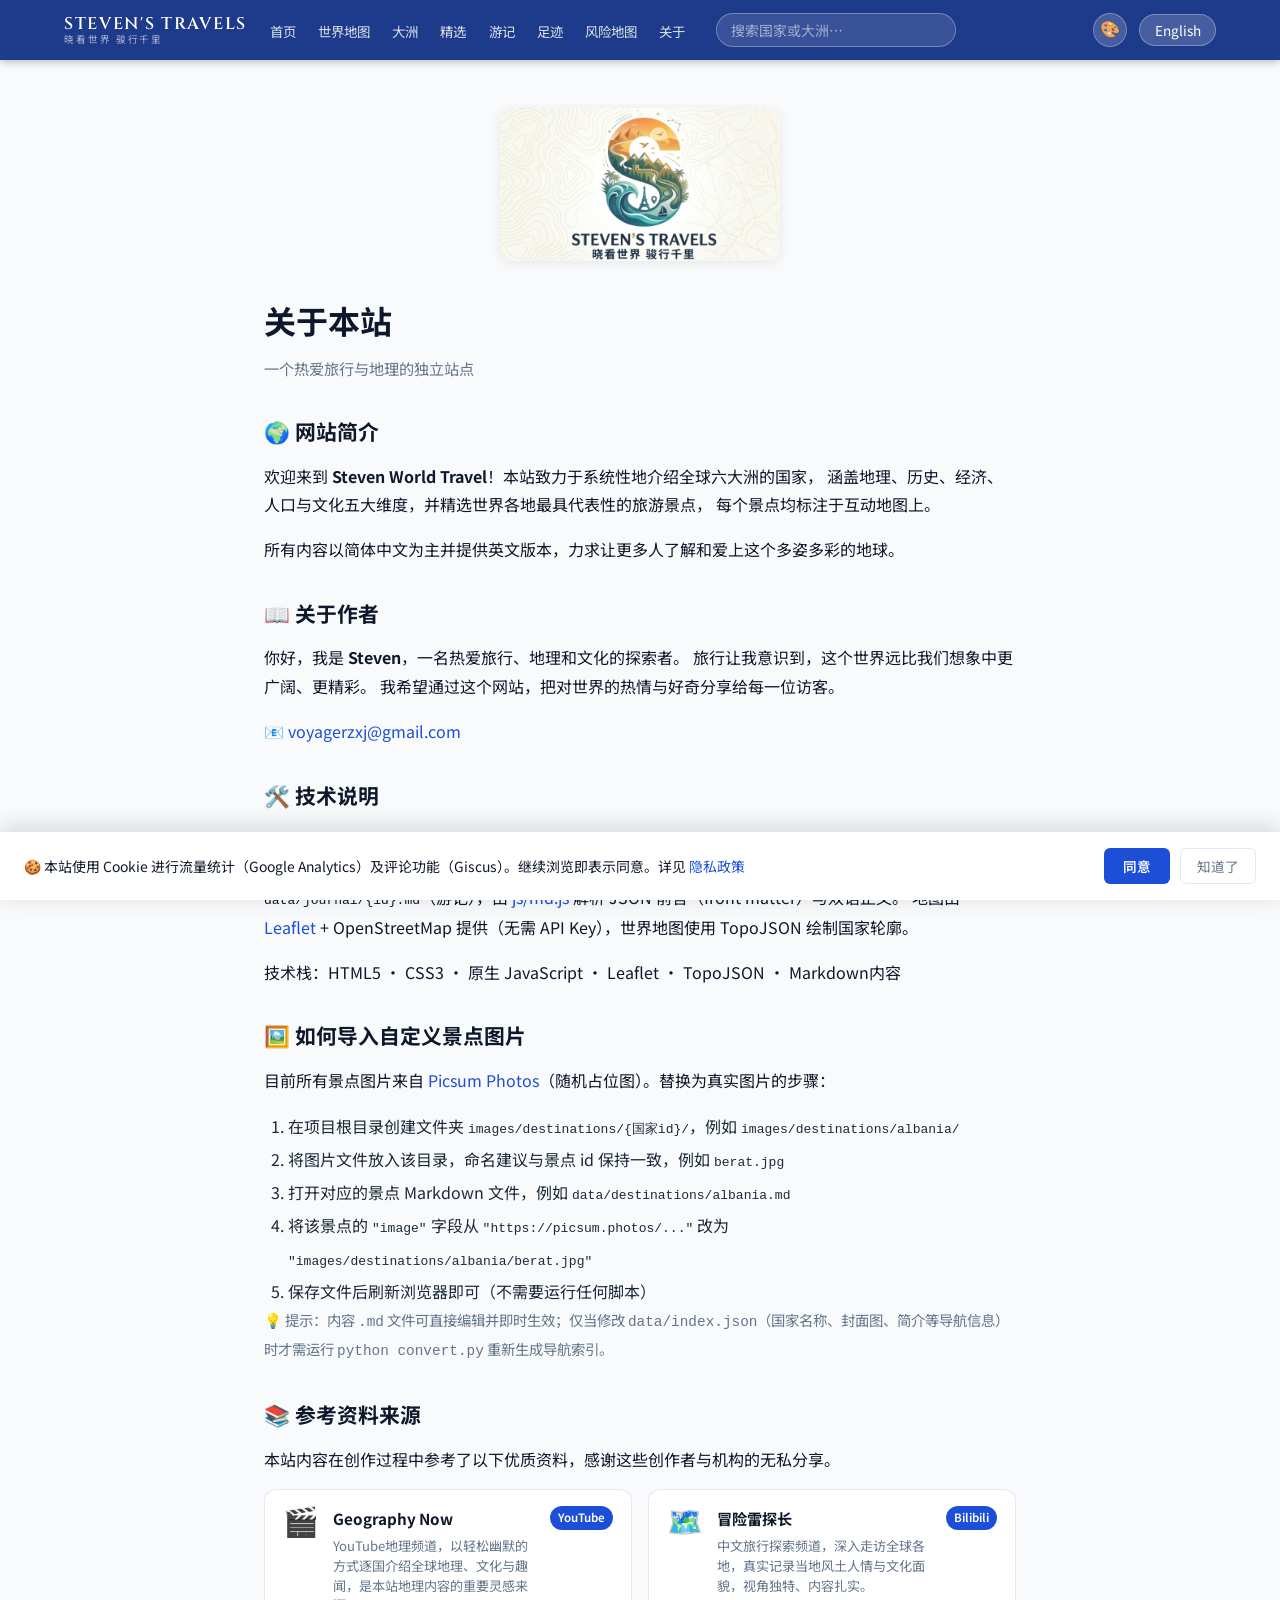
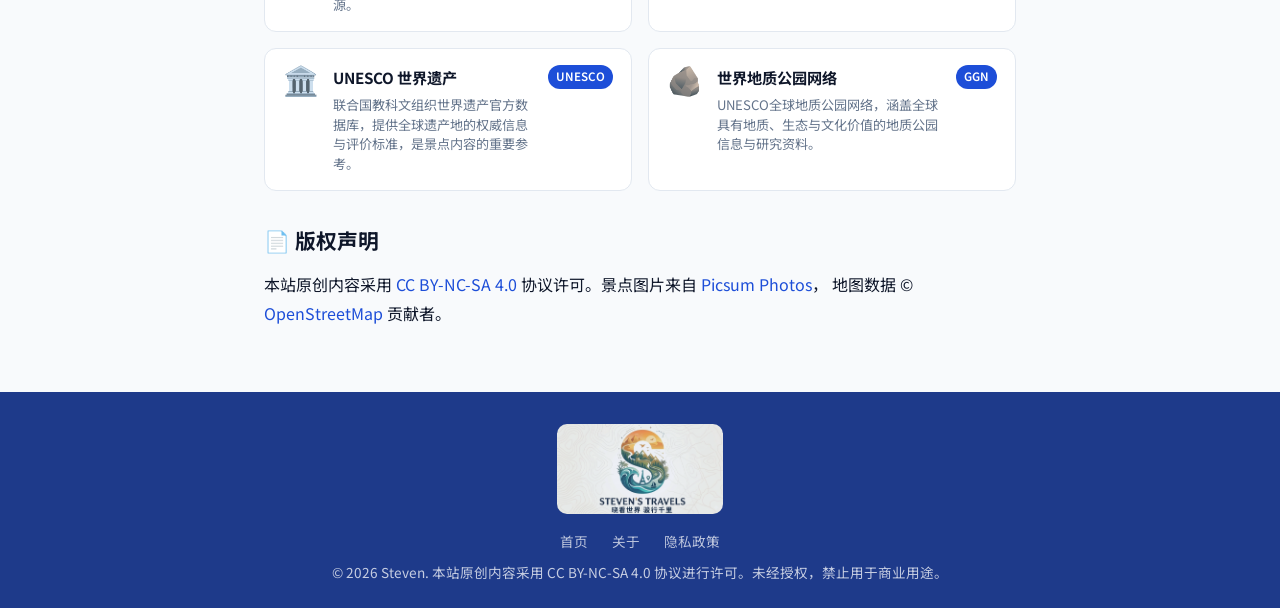
<file: about.html>
<!DOCTYPE html>
<html lang="zh-CN">
<head>
  <meta charset="UTF-8">
  <meta name="viewport" content="width=device-width, initial-scale=1.0">
  <title>关于 | Steven环球旅行</title>
  <link rel="icon" href="images/logo-icon.png">
  <link rel="apple-touch-icon" href="images/logo-icon.png">
  <!-- Google tag (gtag.js) -->
  <script async src="https://www.googletagmanager.com/gtag/js?id=G-HJWRL0D0HH"></script>
  <script>
    window.dataLayer = window.dataLayer || [];
    function gtag(){dataLayer.push(arguments);}
    gtag('js', new Date());
    gtag('config', 'G-HJWRL0D0HH');
  </script>
  <link rel="preconnect" href="https://fonts.googleapis.com">
  <link rel="preconnect" href="https://fonts.gstatic.com" crossorigin>
  <link href="https://fonts.googleapis.com/css2?family=Noto+Sans+SC:wght@400;600;700;800&display=swap" rel="stylesheet">
  <link rel="stylesheet" href="css/style.css">
  <script>!function(){var t=localStorage.getItem('sv-theme'),p=localStorage.getItem('sv-palette');document.documentElement.setAttribute('data-theme',t==='dark'?'dark':t==='light'?'light':window.matchMedia('(prefers-color-scheme:dark)').matches?'dark':'light');if(p&&p!=='blue')document.documentElement.setAttribute('data-palette',p)}();</script>
</head>
<body data-page="about">

  <div id="site-header"></div>

  <main>
    <div id="about-content"></div>
  </main>

  <div id="site-footer"></div>

  <script src="data/index.js"></script>
  <script src="data/coords.js"></script>
  <script src="js/md.js"></script>
  <script src="js/app.js"></script>
  <script>
  document.addEventListener('DOMContentLoaded', () => {
    const zh = localStorage.getItem('sv-lang') !== 'en';
    document.getElementById('about-content').innerHTML = zh ? `
      <div class="about-section">
        <img class="about-brand-logo" src="images/logo-vertical.png" alt="STEVEN'S TRAVELS">
        <h1>关于本站</h1>
        <p style="color:#64748b;font-size:.95rem">一个热爱旅行与地理的独立站点</p>

        <h2>🌍 网站简介</h2>
        <p>欢迎来到 <strong>Steven World Travel</strong>！本站致力于系统性地介绍全球六大洲的国家，
        涵盖地理、历史、经济、人口与文化五大维度，并精选世界各地最具代表性的旅游景点，
        每个景点均标注于互动地图上。</p>
        <p>所有内容以简体中文为主并提供英文版本，力求让更多人了解和爱上这个多姿多彩的地球。</p>

        <h2>📖 关于作者</h2>
        <p>你好，我是 <strong>Steven</strong>，一名热爱旅行、地理和文化的探索者。
        旅行让我意识到，这个世界远比我们想象中更广阔、更精彩。
        我希望通过这个网站，把对世界的热情与好奇分享给每一位访客。</p>
        <p>📧 <a href="mailto:voyagerzxj@gmail.com" style="color:#1d4ed8">voyagerzxj@gmail.com</a></p>

        <h2>🛠️ 技术说明</h2>
        <p>本站为纯静态网站，托管于 GitHub Pages，无需后端服务器。
        所有内容以 <strong>Markdown（.md）文件</strong>存储，浏览器实时渲染：
        <code>data/countries/{id}.md</code>（国家详情）、
        <code>data/destinations/{id}.md</code>（景点列表）、
        <code>data/journal/{id}.md</code>（游记），由
        <a href="https://github.com" target="_blank" style="color:#1d4ed8">js/md.js</a>
        解析 JSON 前言（front matter）与双语正文。
        地图由 <a href="https://leafletjs.com" target="_blank" style="color:#1d4ed8">Leaflet</a>
        + OpenStreetMap 提供（无需 API Key），世界地图使用 TopoJSON 绘制国家轮廓。</p>
        <p>技术栈：HTML5 · CSS3 · 原生 JavaScript · Leaflet · TopoJSON · Markdown内容</p>

        <h2>🖼️ 如何导入自定义景点图片</h2>
        <p>目前所有景点图片来自 <a href="https://picsum.photos" target="_blank" style="color:#1d4ed8">Picsum Photos</a>（随机占位图）。替换为真实图片的步骤：</p>
        <ol style="padding-left:1.5rem;color:#1e293b;line-height:2">
          <li>在项目根目录创建文件夹 <code>images/destinations/{国家id}/</code>，例如 <code>images/destinations/albania/</code></li>
          <li>将图片文件放入该目录，命名建议与景点 id 保持一致，例如 <code>berat.jpg</code></li>
          <li>打开对应的景点 Markdown 文件，例如 <code>data/destinations/albania.md</code></li>
          <li>将该景点的 <code>"image"</code> 字段从 <code>"https://picsum.photos/..."</code> 改为 <code>"images/destinations/albania/berat.jpg"</code></li>
          <li>保存文件后刷新浏览器即可（不需要运行任何脚本）</li>
        </ol>
        <p style="color:#64748b;font-size:.9rem">💡 提示：内容 <code>.md</code> 文件可直接编辑并即时生效；仅当修改 <code>data/index.json</code>（国家名称、封面图、简介等导航信息）时才需运行 <code>python convert.py</code> 重新生成导航索引。</p>

        <h2>📚 参考资料来源</h2>
        <p>本站内容在创作过程中参考了以下优质资料，感谢这些创作者与机构的无私分享。</p>
        <div class="ref-grid">
          <a class="ref-card" href="https://www.youtube.com/@GeographyNow" target="_blank" rel="noopener">
            <div class="ref-card-icon">🎬</div>
            <div class="ref-card-body">
              <div class="ref-card-name">Geography Now</div>
              <div class="ref-card-desc">YouTube地理频道，以轻松幽默的方式逐国介绍全球地理、文化与趣闻，是本站地理内容的重要灵感来源。</div>
            </div>
            <span class="ref-card-tag">YouTube</span>
          </a>
          <a class="ref-card" href="https://space.bilibili.com/37974444" target="_blank" rel="noopener">
            <div class="ref-card-icon">🗺️</div>
            <div class="ref-card-body">
              <div class="ref-card-name">冒险雷探长</div>
              <div class="ref-card-desc">中文旅行探索频道，深入走访全球各地，真实记录当地风土人情与文化面貌，视角独特、内容扎实。</div>
            </div>
            <span class="ref-card-tag">Bilibili</span>
          </a>
          <a class="ref-card" href="https://whc.unesco.org" target="_blank" rel="noopener">
            <div class="ref-card-icon">🏛️</div>
            <div class="ref-card-body">
              <div class="ref-card-name">UNESCO 世界遗产</div>
              <div class="ref-card-desc">联合国教科文组织世界遗产官方数据库，提供全球遗产地的权威信息与评价标准，是景点内容的重要参考。</div>
            </div>
            <span class="ref-card-tag">UNESCO</span>
          </a>
          <a class="ref-card" href="https://www.globalgeoparksnetwork.org" target="_blank" rel="noopener">
            <div class="ref-card-icon">🪨</div>
            <div class="ref-card-body">
              <div class="ref-card-name">世界地质公园网络</div>
              <div class="ref-card-desc">UNESCO全球地质公园网络，涵盖全球具有地质、生态与文化价值的地质公园信息与研究资料。</div>
            </div>
            <span class="ref-card-tag">GGN</span>
          </a>
        </div>

        <h2>📄 版权声明</h2>
        <p>本站原创内容采用
        <a href="https://creativecommons.org/licenses/by-nc-sa/4.0/deed.zh" target="_blank" style="color:#1d4ed8">CC BY-NC-SA 4.0</a>
        协议许可。景点图片来自
        <a href="https://picsum.photos" target="_blank" style="color:#1d4ed8">Picsum Photos</a>，
        地图数据 © <a href="https://www.openstreetmap.org/copyright" target="_blank" style="color:#1d4ed8">OpenStreetMap</a> 贡献者。</p>
      </div>` : `
      <div class="about-section">
        <img class="about-brand-logo" src="images/logo-vertical.png" alt="STEVEN'S TRAVELS">
        <h1>About This Site</h1>
        <p style="color:#64748b;font-size:.95rem">An independent site for travel and geography enthusiasts</p>

        <h2>🌍 About the Site</h2>
        <p>Welcome to <strong>Steven World Travel</strong>! This site covers countries across all six continents,
        exploring geography, history, economy, demographics and culture, and curating iconic tourist destinations
        — each pinned on an interactive map.</p>
        <p>All content is in Simplified Chinese (default) with an English toggle.</p>

        <h2>📖 About the Author</h2>
        <p>Hi, I'm <strong>Steven</strong>, passionate about travel, geography and world cultures.
        Through this site I hope to share my curiosity about the world with every visitor.</p>
        <p>📧 <a href="mailto:voyagerzxj@gmail.com" style="color:#1d4ed8">voyagerzxj@gmail.com</a></p>

        <h2>🛠️ Technical Notes</h2>
        <p>A fully static website on GitHub Pages. All content is stored as
        <strong>Markdown (.md) files</strong> rendered live in the browser:
        <code>data/countries/{id}.md</code> (country detail),
        <code>data/destinations/{id}.md</code> (destination lists) and
        <code>data/journal/{id}.md</code> (travel journal) — parsed by
        <code>js/md.js</code> (JSON front matter + bilingual Markdown body).
        Maps powered by <a href="https://leafletjs.com" target="_blank" style="color:#1d4ed8">Leaflet</a>
        + OpenStreetMap (no API key required). World map uses TopoJSON country polygons.</p>
        <p>Stack: HTML5 · CSS3 · Vanilla JS · Leaflet · TopoJSON · Markdown content</p>

        <h2>🖼️ How to Add Custom Destination Images</h2>
        <p>Currently all images use <a href="https://picsum.photos" target="_blank" style="color:#1d4ed8">Picsum Photos</a> placeholders. To replace them:</p>
        <ol style="padding-left:1.5rem;color:#1e293b;line-height:2">
          <li>Create <code>images/destinations/{country-id}/</code>, e.g. <code>images/destinations/albania/</code></li>
          <li>Place image files there, named after the destination id, e.g. <code>berat.jpg</code></li>
          <li>Open the destination Markdown file, e.g. <code>data/destinations/albania.md</code></li>
          <li>Change the <code>"image"</code> field from <code>"https://picsum.photos/..."</code> to <code>"images/destinations/albania/berat.jpg"</code></li>
          <li>Save and refresh — no script needed</li>
        </ol>
        <p style="color:#64748b;font-size:.9rem">💡 Tip: content <code>.md</code> files can be edited directly and take effect instantly. Only <code>data/index.json</code> changes (country names, cover images, briefs) require re-running <code>python convert.py</code>.</p>

        <h2>📚 References & Sources</h2>
        <p>The following resources informed the content on this site. Thanks to all creators and institutions for sharing their knowledge.</p>
        <div class="ref-grid">
          <a class="ref-card" href="https://www.youtube.com/@GeographyNow" target="_blank" rel="noopener">
            <div class="ref-card-icon">🎬</div>
            <div class="ref-card-body">
              <div class="ref-card-name">Geography Now</div>
              <div class="ref-card-desc">A YouTube channel covering every country on Earth with engaging geography, culture and trivia — a key inspiration for this site.</div>
            </div>
            <span class="ref-card-tag">YouTube</span>
          </a>
          <a class="ref-card" href="https://space.bilibili.com/37974444" target="_blank" rel="noopener">
            <div class="ref-card-icon">🗺️</div>
            <div class="ref-card-body">
              <div class="ref-card-name">冒险雷探长</div>
              <div class="ref-card-desc">A Chinese travel documentary channel exploring countries worldwide, offering authentic ground-level perspectives on local life and culture.</div>
            </div>
            <span class="ref-card-tag">Bilibili</span>
          </a>
          <a class="ref-card" href="https://whc.unesco.org" target="_blank" rel="noopener">
            <div class="ref-card-icon">🏛️</div>
            <div class="ref-card-body">
              <div class="ref-card-name">UNESCO World Heritage</div>
              <div class="ref-card-desc">The official UNESCO World Heritage database — authoritative information on heritage sites, criteria and conservation status worldwide.</div>
            </div>
            <span class="ref-card-tag">UNESCO</span>
          </a>
          <a class="ref-card" href="https://www.globalgeoparksnetwork.org" target="_blank" rel="noopener">
            <div class="ref-card-icon">🪨</div>
            <div class="ref-card-body">
              <div class="ref-card-name">Global Geoparks Network</div>
              <div class="ref-card-desc">The UNESCO Global Geoparks Network, covering geoparks of outstanding geological, ecological and cultural significance worldwide.</div>
            </div>
            <span class="ref-card-tag">GGN</span>
          </a>
        </div>

        <h2>📄 License</h2>
        <p>Original content licensed under
        <a href="https://creativecommons.org/licenses/by-nc-sa/4.0/" target="_blank" style="color:#1d4ed8">CC BY-NC-SA 4.0</a>.
        Images from <a href="https://picsum.photos" target="_blank" style="color:#1d4ed8">Picsum Photos</a>.
        Map data © <a href="https://www.openstreetmap.org/copyright" target="_blank" style="color:#1d4ed8">OpenStreetMap</a> contributors.</p>
      </div>`;
  });
  </script>
</body>
</html>
</file>
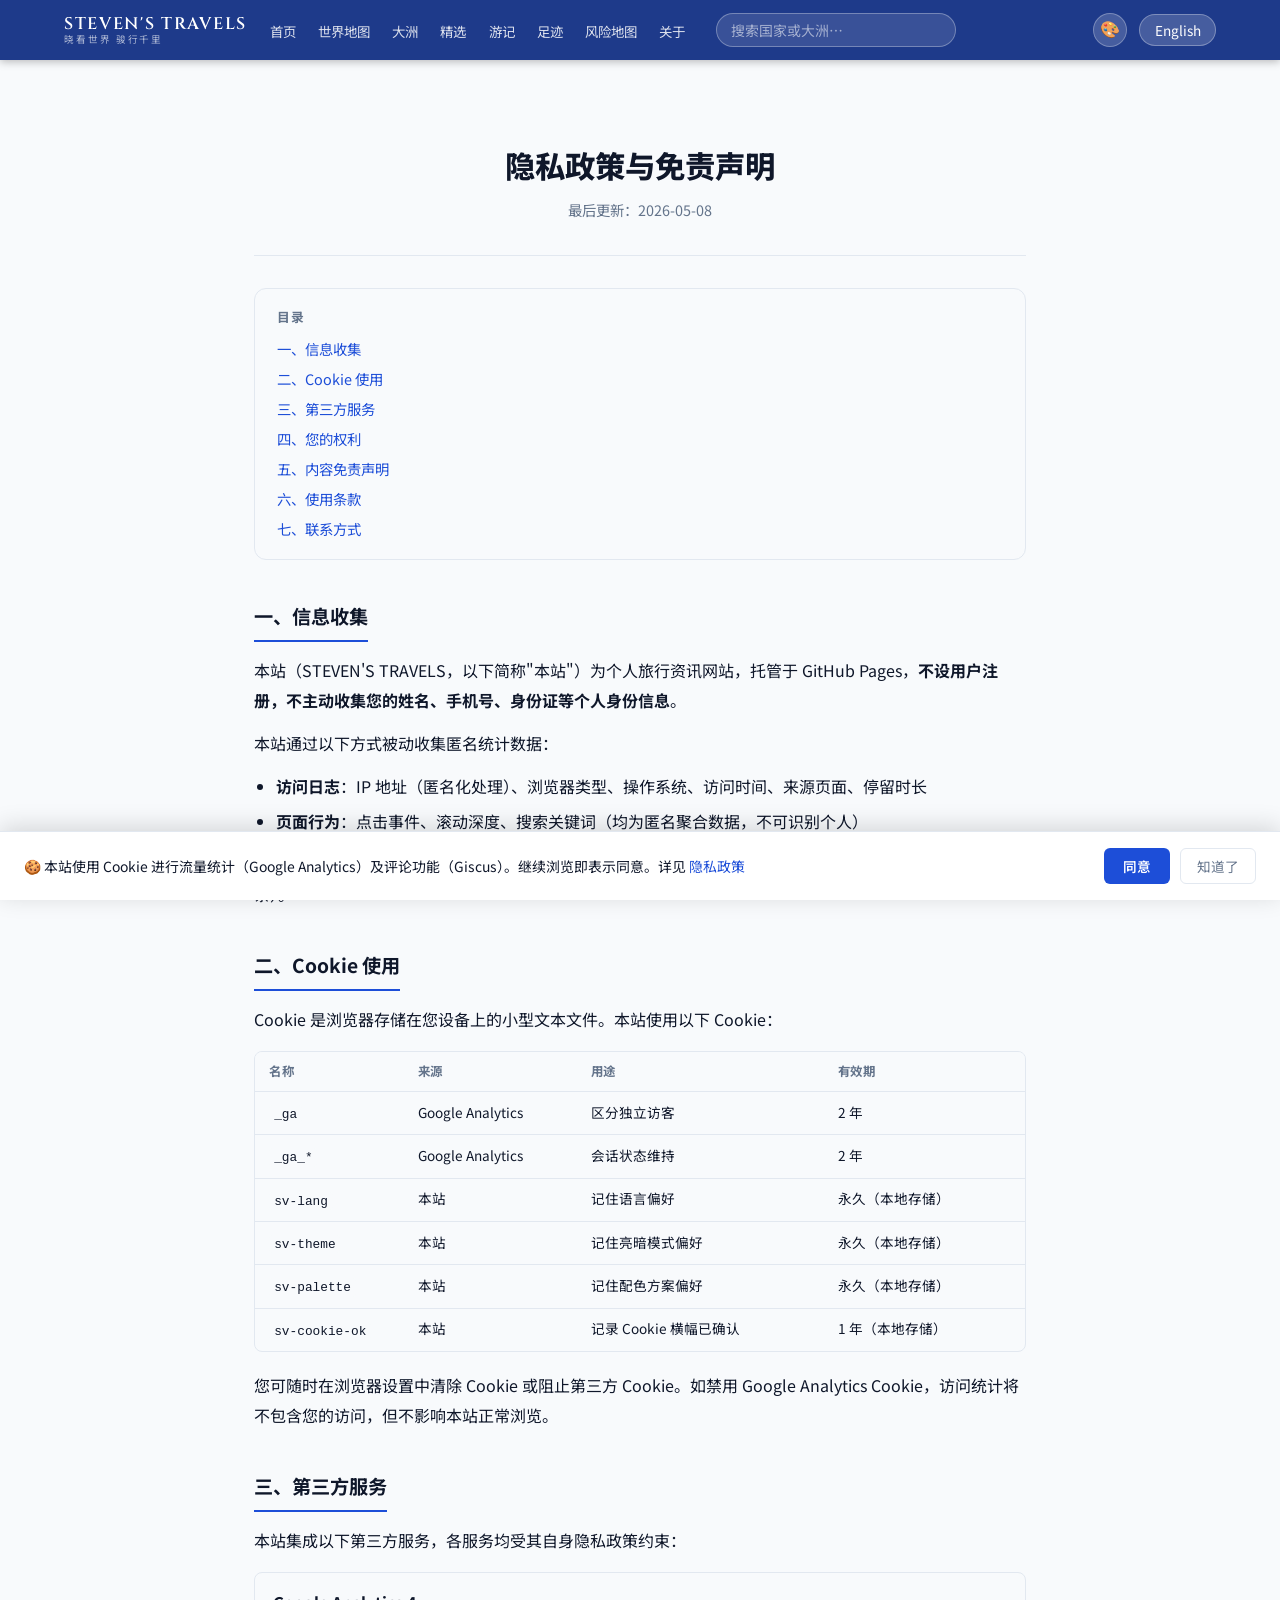
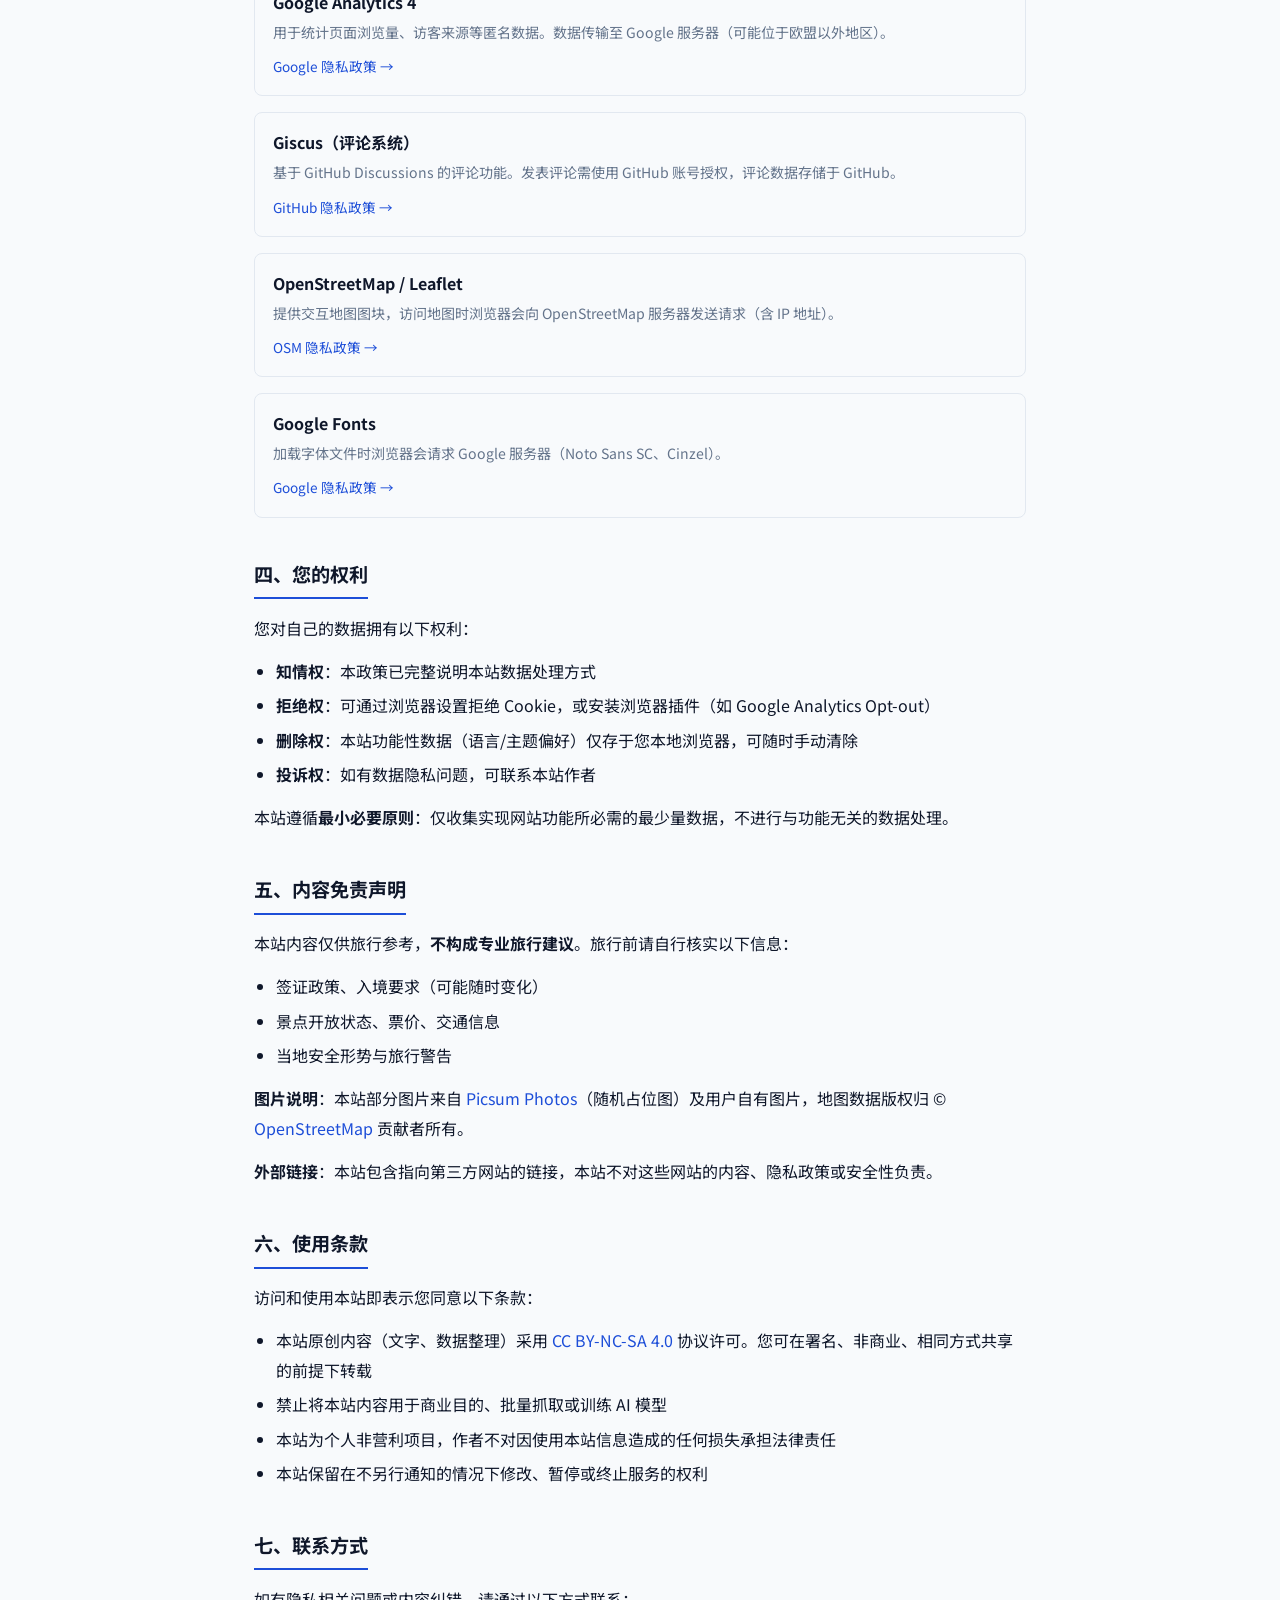
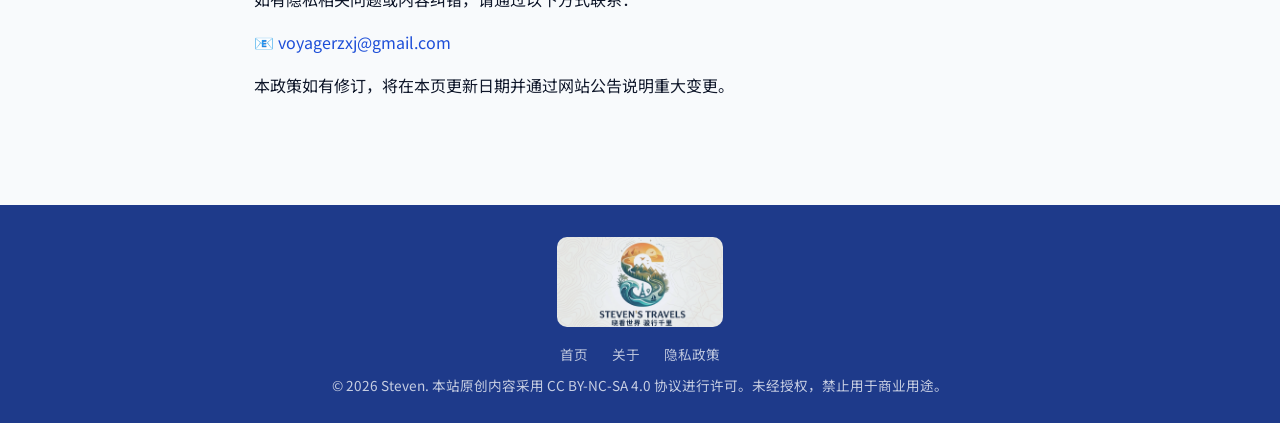
<file: privacy.html>
<!DOCTYPE html>
<html lang="zh-CN">
<head>
  <meta charset="UTF-8">
  <meta name="viewport" content="width=device-width, initial-scale=1.0">
  <title>隐私政策与免责声明 | STEVEN'S TRAVELS</title>
  <link rel="icon" href="images/logo-icon.png">
  <link rel="apple-touch-icon" href="images/logo-icon.png">
  <!-- Google tag (gtag.js) -->
  <script async src="https://www.googletagmanager.com/gtag/js?id=G-HJWRL0D0HH"></script>
  <script>
    window.dataLayer = window.dataLayer || [];
    function gtag(){dataLayer.push(arguments);}
    gtag('js', new Date());
    gtag('config', 'G-HJWRL0D0HH');
  </script>
  <link rel="preconnect" href="https://fonts.googleapis.com">
  <link rel="preconnect" href="https://fonts.gstatic.com" crossorigin>
  <link href="https://fonts.googleapis.com/css2?family=Noto+Sans+SC:wght@400;600;700;800&display=swap" rel="stylesheet">
  <link rel="stylesheet" href="css/style.css">
  <script>!function(){var t=localStorage.getItem('sv-theme'),p=localStorage.getItem('sv-palette');document.documentElement.setAttribute('data-theme',t==='dark'?'dark':t==='light'?'light':window.matchMedia('(prefers-color-scheme:dark)').matches?'dark':'light');if(p&&p!=='blue')document.documentElement.setAttribute('data-palette',p)}();</script>
</head>
<body data-page="privacy">

  <div id="site-header"></div>

  <main>
    <div id="privacy-content"></div>
  </main>

  <div id="site-footer"></div>

  <script src="data/index.js"></script>
  <script src="data/coords.js"></script>
  <script src="js/md.js"></script>
  <script src="js/app.js"></script>
  <script>
  document.addEventListener('DOMContentLoaded', () => {
    const zh = localStorage.getItem('sv-lang') !== 'en';
    const updated = '2026-05-08';
    document.getElementById('privacy-content').innerHTML = zh ? `
      <div class="privacy-page">
        <div class="privacy-hero">
          <h1>隐私政策与免责声明</h1>
          <p>最后更新：${updated}</p>
        </div>
        <div class="privacy-body">

          <div class="privacy-toc">
            <strong>目录</strong>
            <a href="#collect">一、信息收集</a>
            <a href="#cookie">二、Cookie 使用</a>
            <a href="#third">三、第三方服务</a>
            <a href="#rights">四、您的权利</a>
            <a href="#disclaimer">五、内容免责声明</a>
            <a href="#terms">六、使用条款</a>
            <a href="#contact">七、联系方式</a>
          </div>

          <section id="collect">
            <h2>一、信息收集</h2>
            <p>本站（STEVEN'S TRAVELS，以下简称"本站"）为个人旅行资讯网站，托管于 GitHub Pages，<strong>不设用户注册，不主动收集您的姓名、手机号、身份证等个人身份信息</strong>。</p>
            <p>本站通过以下方式被动收集匿名统计数据：</p>
            <ul>
              <li><strong>访问日志</strong>：IP 地址（匿名化处理）、浏览器类型、操作系统、访问时间、来源页面、停留时长</li>
              <li><strong>页面行为</strong>：点击事件、滚动深度、搜索关键词（均为匿名聚合数据，不可识别个人）</li>
            </ul>
            <p>以上数据仅用于改善网站内容与用户体验，不用于商业目的，不与第三方共享（技术服务商除外，见第三条）。</p>
          </section>

          <section id="cookie">
            <h2>二、Cookie 使用</h2>
            <p>Cookie 是浏览器存储在您设备上的小型文本文件。本站使用以下 Cookie：</p>
            <div class="cookie-table">
              <div class="cookie-row cookie-header">
                <span>名称</span><span>来源</span><span>用途</span><span>有效期</span>
              </div>
              <div class="cookie-row">
                <span><code>_ga</code></span><span>Google Analytics</span><span>区分独立访客</span><span>2 年</span>
              </div>
              <div class="cookie-row">
                <span><code>_ga_*</code></span><span>Google Analytics</span><span>会话状态维持</span><span>2 年</span>
              </div>
              <div class="cookie-row">
                <span><code>sv-lang</code></span><span>本站</span><span>记住语言偏好</span><span>永久（本地存储）</span>
              </div>
              <div class="cookie-row">
                <span><code>sv-theme</code></span><span>本站</span><span>记住亮暗模式偏好</span><span>永久（本地存储）</span>
              </div>
              <div class="cookie-row">
                <span><code>sv-palette</code></span><span>本站</span><span>记住配色方案偏好</span><span>永久（本地存储）</span>
              </div>
              <div class="cookie-row">
                <span><code>sv-cookie-ok</code></span><span>本站</span><span>记录 Cookie 横幅已确认</span><span>1 年（本地存储）</span>
              </div>
            </div>
            <p>您可随时在浏览器设置中清除 Cookie 或阻止第三方 Cookie。如禁用 Google Analytics Cookie，访问统计将不包含您的访问，但不影响本站正常浏览。</p>
          </section>

          <section id="third">
            <h2>三、第三方服务</h2>
            <p>本站集成以下第三方服务，各服务均受其自身隐私政策约束：</p>
            <div class="third-list">
              <div class="third-item">
                <div class="third-name">Google Analytics 4</div>
                <div class="third-desc">用于统计页面浏览量、访客来源等匿名数据。数据传输至 Google 服务器（可能位于欧盟以外地区）。</div>
                <a href="https://policies.google.com/privacy" target="_blank" rel="noopener">Google 隐私政策 →</a>
              </div>
              <div class="third-item">
                <div class="third-name">Giscus（评论系统）</div>
                <div class="third-desc">基于 GitHub Discussions 的评论功能。发表评论需使用 GitHub 账号授权，评论数据存储于 GitHub。</div>
                <a href="https://github.com/privacy" target="_blank" rel="noopener">GitHub 隐私政策 →</a>
              </div>
              <div class="third-item">
                <div class="third-name">OpenStreetMap / Leaflet</div>
                <div class="third-desc">提供交互地图图块，访问地图时浏览器会向 OpenStreetMap 服务器发送请求（含 IP 地址）。</div>
                <a href="https://wiki.osmfoundation.org/wiki/Privacy_Policy" target="_blank" rel="noopener">OSM 隐私政策 →</a>
              </div>
              <div class="third-item">
                <div class="third-name">Google Fonts</div>
                <div class="third-desc">加载字体文件时浏览器会请求 Google 服务器（Noto Sans SC、Cinzel）。</div>
                <a href="https://policies.google.com/privacy" target="_blank" rel="noopener">Google 隐私政策 →</a>
              </div>
            </div>
          </section>

          <section id="rights">
            <h2>四、您的权利</h2>
            <p>您对自己的数据拥有以下权利：</p>
            <ul>
              <li><strong>知情权</strong>：本政策已完整说明本站数据处理方式</li>
              <li><strong>拒绝权</strong>：可通过浏览器设置拒绝 Cookie，或安装浏览器插件（如 Google Analytics Opt-out）</li>
              <li><strong>删除权</strong>：本站功能性数据（语言/主题偏好）仅存于您本地浏览器，可随时手动清除</li>
              <li><strong>投诉权</strong>：如有数据隐私问题，可联系本站作者</li>
            </ul>
            <p>本站遵循<strong>最小必要原则</strong>：仅收集实现网站功能所必需的最少量数据，不进行与功能无关的数据处理。</p>
          </section>

          <section id="disclaimer">
            <h2>五、内容免责声明</h2>
            <p>本站内容仅供旅行参考，<strong>不构成专业旅行建议</strong>。旅行前请自行核实以下信息：</p>
            <ul>
              <li>签证政策、入境要求（可能随时变化）</li>
              <li>景点开放状态、票价、交通信息</li>
              <li>当地安全形势与旅行警告</li>
            </ul>
            <p><strong>图片说明</strong>：本站部分图片来自 <a href="https://picsum.photos" target="_blank" rel="noopener">Picsum Photos</a>（随机占位图）及用户自有图片，地图数据版权归 © <a href="https://www.openstreetmap.org/copyright" target="_blank" rel="noopener">OpenStreetMap</a> 贡献者所有。</p>
            <p><strong>外部链接</strong>：本站包含指向第三方网站的链接，本站不对这些网站的内容、隐私政策或安全性负责。</p>
          </section>

          <section id="terms">
            <h2>六、使用条款</h2>
            <p>访问和使用本站即表示您同意以下条款：</p>
            <ul>
              <li>本站原创内容（文字、数据整理）采用 <a href="https://creativecommons.org/licenses/by-nc-sa/4.0/deed.zh" target="_blank" rel="noopener">CC BY-NC-SA 4.0</a> 协议许可。您可在署名、非商业、相同方式共享的前提下转载</li>
              <li>禁止将本站内容用于商业目的、批量抓取或训练 AI 模型</li>
              <li>本站为个人非营利项目，作者不对因使用本站信息造成的任何损失承担法律责任</li>
              <li>本站保留在不另行通知的情况下修改、暂停或终止服务的权利</li>
            </ul>
          </section>

          <section id="contact">
            <h2>七、联系方式</h2>
            <p>如有隐私相关问题或内容纠错，请通过以下方式联系：</p>
            <p>📧 <a href="mailto:voyagerzxj@gmail.com">voyagerzxj@gmail.com</a></p>
            <p>本政策如有修订，将在本页更新日期并通过网站公告说明重大变更。</p>
          </section>

        </div>
      </div>` : `
      <div class="privacy-page">
        <div class="privacy-hero">
          <h1>Privacy Policy &amp; Disclaimer</h1>
          <p>Last updated: ${updated}</p>
        </div>
        <div class="privacy-body">

          <div class="privacy-toc">
            <strong>Contents</strong>
            <a href="#collect">1. Information We Collect</a>
            <a href="#cookie">2. Cookies</a>
            <a href="#third">3. Third-Party Services</a>
            <a href="#rights">4. Your Rights</a>
            <a href="#disclaimer">5. Content Disclaimer</a>
            <a href="#terms">6. Terms of Use</a>
            <a href="#contact">7. Contact</a>
          </div>

          <section id="collect">
            <h2>1. Information We Collect</h2>
            <p>STEVEN'S TRAVELS is a personal travel information website hosted on GitHub Pages. <strong>We do not require registration and do not actively collect personal identity information</strong> such as your name, phone number, or ID.</p>
            <p>We passively collect anonymised analytics data including:</p>
            <ul>
              <li><strong>Access logs</strong>: Anonymised IP, browser type, OS, visit time, referrer, session duration</li>
              <li><strong>Page events</strong>: Clicks, scroll depth, search queries (anonymised aggregate data — not personally identifiable)</li>
            </ul>
            <p>This data is used solely to improve content and user experience. It is not sold or shared with third parties beyond the technical service providers listed below.</p>
          </section>

          <section id="cookie">
            <h2>2. Cookies</h2>
            <p>Cookies are small text files stored in your browser. This site uses the following:</p>
            <div class="cookie-table">
              <div class="cookie-row cookie-header">
                <span>Name</span><span>Source</span><span>Purpose</span><span>Duration</span>
              </div>
              <div class="cookie-row">
                <span><code>_ga</code></span><span>Google Analytics</span><span>Distinguish unique visitors</span><span>2 years</span>
              </div>
              <div class="cookie-row">
                <span><code>_ga_*</code></span><span>Google Analytics</span><span>Maintain session state</span><span>2 years</span>
              </div>
              <div class="cookie-row">
                <span><code>sv-lang</code></span><span>This site</span><span>Remember language preference</span><span>Persistent (localStorage)</span>
              </div>
              <div class="cookie-row">
                <span><code>sv-theme</code></span><span>This site</span><span>Remember light/dark preference</span><span>Persistent (localStorage)</span>
              </div>
              <div class="cookie-row">
                <span><code>sv-palette</code></span><span>This site</span><span>Remember colour palette</span><span>Persistent (localStorage)</span>
              </div>
              <div class="cookie-row">
                <span><code>sv-cookie-ok</code></span><span>This site</span><span>Cookie banner dismissed</span><span>1 year (localStorage)</span>
              </div>
            </div>
            <p>You can clear or block cookies at any time via your browser settings. Blocking Google Analytics cookies does not affect browsing this site.</p>
          </section>

          <section id="third">
            <h2>3. Third-Party Services</h2>
            <p>This site integrates the following third-party services, each governed by their own privacy policies:</p>
            <div class="third-list">
              <div class="third-item">
                <div class="third-name">Google Analytics 4</div>
                <div class="third-desc">Anonymised page-view and visitor-source statistics. Data is transmitted to Google servers (potentially outside the EU/EEA).</div>
                <a href="https://policies.google.com/privacy" target="_blank" rel="noopener">Google Privacy Policy →</a>
              </div>
              <div class="third-item">
                <div class="third-name">Giscus (Comments)</div>
                <div class="third-desc">GitHub Discussions-based comment system. Posting a comment requires GitHub OAuth authorisation; comment data is stored on GitHub.</div>
                <a href="https://github.com/privacy" target="_blank" rel="noopener">GitHub Privacy Policy →</a>
              </div>
              <div class="third-item">
                <div class="third-name">OpenStreetMap / Leaflet</div>
                <div class="third-desc">Interactive map tiles. Your browser sends requests (including IP) to OSM tile servers when viewing maps.</div>
                <a href="https://wiki.osmfoundation.org/wiki/Privacy_Policy" target="_blank" rel="noopener">OSM Privacy Policy →</a>
              </div>
              <div class="third-item">
                <div class="third-name">Google Fonts</div>
                <div class="third-desc">Font files (Noto Sans SC, Cinzel) are loaded from Google servers.</div>
                <a href="https://policies.google.com/privacy" target="_blank" rel="noopener">Google Privacy Policy →</a>
              </div>
            </div>
          </section>

          <section id="rights">
            <h2>4. Your Rights</h2>
            <ul>
              <li><strong>Right to be informed</strong>: This policy fully describes how your data is handled</li>
              <li><strong>Right to object</strong>: Block cookies via browser settings or install a Google Analytics opt-out extension</li>
              <li><strong>Right to erasure</strong>: Preference data is stored locally in your browser and can be cleared at any time</li>
              <li><strong>Right to complain</strong>: Contact the site author for any data privacy concerns</li>
            </ul>
            <p>This site follows the <strong>data minimisation principle</strong>: only the minimum data necessary for site functionality is collected.</p>
          </section>

          <section id="disclaimer">
            <h2>5. Content Disclaimer</h2>
            <p>All content is for <strong>informational purposes only and does not constitute professional travel advice</strong>. Always verify the following before travelling:</p>
            <ul>
              <li>Visa requirements and entry conditions (subject to change)</li>
              <li>Attraction opening hours, prices, and transport links</li>
              <li>Local safety conditions and travel advisories</li>
            </ul>
            <p><strong>Images</strong>: Some images are from <a href="https://picsum.photos" target="_blank" rel="noopener">Picsum Photos</a> (placeholder images). Map data © <a href="https://www.openstreetmap.org/copyright" target="_blank" rel="noopener">OpenStreetMap</a> contributors.</p>
            <p><strong>External links</strong>: This site links to third-party websites. We are not responsible for their content, privacy practices, or security.</p>
          </section>

          <section id="terms">
            <h2>6. Terms of Use</h2>
            <ul>
              <li>Original content on this site is licensed under <a href="https://creativecommons.org/licenses/by-nc-sa/4.0/" target="_blank" rel="noopener">CC BY-NC-SA 4.0</a>. You may share it with attribution, for non-commercial purposes, under the same licence</li>
              <li>Commercial use, bulk scraping, or use for AI training is prohibited</li>
              <li>This is a personal non-commercial project. The author accepts no legal liability for decisions made based on content from this site</li>
              <li>The site may be modified, suspended, or discontinued at any time without notice</li>
            </ul>
          </section>

          <section id="contact">
            <h2>7. Contact</h2>
            <p>For privacy concerns or content corrections:</p>
            <p>📧 <a href="mailto:voyagerzxj@gmail.com">voyagerzxj@gmail.com</a></p>
            <p>Material changes to this policy will be announced on the site and reflected in the updated date above.</p>
          </section>

        </div>
      </div>`;
  });
  </script>
</body>
</html>
</file>
<file: css/style.css>
@import url('https://fonts.googleapis.com/css2?family=Cinzel:wght@400;600;700&display=swap');

/* ============================
   CSS Custom Properties
   ============================ */
:root {
  --primary:    #1d4ed8;
  --primary-dk: #1e3a8a;
  --accent:     #f59e0b;
  --green:      #059669;
  --bg:         #f8fafc;
  --bg-card:    #ffffff;
  --text:       #0f172a;
  --text-muted: #64748b;
  --border:     #e2e8f0;
  --shadow:     0 2px 12px rgba(0,0,0,.08);
  --shadow-lg:  0 8px 32px rgba(0,0,0,.14);
  --radius:     12px;
  --radius-sm:  8px;
  --transition: .2s ease;
  --max-w:      1200px;
  --font-sans:  'Noto Sans SC', -apple-system, BlinkMacSystemFont, 'Segoe UI', sans-serif;
}

/* ============================
   Dark Theme
   ============================ */
[data-theme="dark"] {
  --bg:         #0f172a;
  --bg-card:    #1e293b;
  --text:       #e2e8f0;
  --text-muted: #94a3b8;
  --border:     #334155;
  --shadow:     0 2px 12px rgba(0,0,0,.45);
  --shadow-lg:  0 8px 32px rgba(0,0,0,.65);
  --primary:    #3b82f6;
  --primary-dk: #1d4ed8;
}

/* ============================
   Color Palettes
   ============================ */
[data-palette="green"]  { --primary: #059669; --primary-dk: #065f46; }
[data-palette="purple"] { --primary: #7c3aed; --primary-dk: #4c1d95; }
[data-palette="rose"]   { --primary: #e11d48; --primary-dk: #9f1239; }
[data-palette="amber"]  { --primary: #d97706; --primary-dk: #92400e; }

/* Dark mode: use lighter palette primaries for readability on dark bg */
[data-theme="dark"]                        { --primary: #3b82f6; --primary-dk: #1d4ed8; }
[data-theme="dark"][data-palette="green"]  { --primary: #34d399; --primary-dk: #059669; }
[data-theme="dark"][data-palette="purple"] { --primary: #a78bfa; --primary-dk: #7c3aed; }
[data-theme="dark"][data-palette="rose"]   { --primary: #fb7185; --primary-dk: #e11d48; }
[data-theme="dark"][data-palette="amber"]  { --primary: #fbbf24; --primary-dk: #d97706; }

/* ============================
   Reset & Base
   ============================ */
*, *::before, *::after { box-sizing: border-box; margin: 0; padding: 0; }

html { scroll-behavior: smooth; }

body {
  font-family: var(--font-sans);
  background: var(--bg);
  color: var(--text);
  line-height: 1.7;
  min-height: 100vh;
  display: flex;
  flex-direction: column;
}

a { color: inherit; text-decoration: none; }

img { display: block; max-width: 100%; }

/* ============================
   Header & Nav
   ============================ */
.site-header {
  background: var(--primary-dk);
  color: #fff;
  position: sticky;
  top: 0;
  z-index: 1000;
  box-shadow: 0 2px 8px rgba(0,0,0,.25);
}

.nav-inner {
  max-width: var(--max-w);
  margin: 0 auto;
  padding: 0 1.5rem;
  height: 60px;
  display: flex;
  align-items: center;
  gap: 1rem;
}

.nav-logo {
  display: flex;
  flex-direction: column;
  align-items: flex-start;
  gap: .05rem;
  flex-shrink: 0;
  text-decoration: none;
}

.nav-logo-text {
  font-family: 'Cinzel', Georgia, serif;
  font-size: 1.05rem;
  font-weight: 600;
  letter-spacing: .1em;
  color: #fff;
  line-height: 1.15;
  white-space: nowrap;
}

.nav-logo-slogan {
  font-size: .6rem;
  letter-spacing: .2em;
  color: rgba(255,255,255,.65);
  font-family: var(--font-sans);
  font-weight: 400;
  line-height: 1;
  white-space: nowrap;
}

.nav-links {
  display: flex;
  gap: .55rem;
  list-style: none;
  flex-shrink: 0;
}

.nav-links a {
  color: rgba(255,255,255,.85);
  font-size: .84rem;
  padding: .22rem .42rem;
  border-radius: 5px;
  white-space: nowrap;
  transition: all var(--transition);
}

.nav-links a:hover { background: rgba(255,255,255,.15); color: #fff; }

.nav-actions { display: flex; align-items: center; gap: .75rem; margin-left: auto; }

.lang-btn {
  background: rgba(255,255,255,.18);
  border: 1px solid rgba(255,255,255,.3);
  color: #fff;
  padding: .3rem .9rem;
  border-radius: 20px;
  cursor: pointer;
  font-size: .85rem;
  font-family: var(--font-sans);
  transition: all var(--transition);
}

.lang-btn:hover { background: rgba(255,255,255,.3); }

/* ============================
   Main Content
   ============================ */
main { flex: 1; }

.container {
  max-width: var(--max-w);
  margin: 0 auto;
  padding: 0 1.5rem;
}

/* ============================
   Hero Banner
   ============================ */
.hero {
  position: relative;
  height: 480px;
  display: flex;
  align-items: center;
  justify-content: center;
  text-align: center;
  overflow: hidden;
  color: #fff;
  background: linear-gradient(135deg, var(--primary-dk), var(--primary));
}

.hero-img {
  position: absolute;
  inset: 0;
  width: 100%;
  height: 100%;
  object-fit: cover;
  filter: brightness(.55);
}

.hero-content {
  position: relative;
  z-index: 1;
  padding: 1rem 2rem;
}

.hero-content h1 {
  font-size: clamp(2rem, 5vw, 3.5rem);
  font-weight: 800;
  text-shadow: 0 2px 12px rgba(0,0,0,.4);
  margin-bottom: .5rem;
}

.hero-content p {
  font-size: clamp(1rem, 2vw, 1.25rem);
  opacity: .9;
  max-width: 680px;
  text-shadow: 0 1px 6px rgba(0,0,0,.4);
}

.hero-small { height: 320px; }
.hero-small .hero-content h1 { font-size: clamp(1.6rem, 4vw, 2.5rem); }

/* ============================
   Section Title
   ============================ */
.section { padding: 3rem 0; }
.section-title {
  font-size: 1.75rem;
  font-weight: 700;
  margin-bottom: 1.75rem;
  position: relative;
  padding-left: 1rem;
}
.section-title::before {
  content: '';
  position: absolute;
  left: 0; top: .2em;
  width: 4px; height: 1em;
  background: var(--primary);
  border-radius: 2px;
}

/* ============================
   Cards Grid
   ============================ */
.grid { display: grid; gap: 1.5rem; }
.grid-2 { grid-template-columns: repeat(auto-fill, minmax(280px, 1fr)); }
.grid-3 { grid-template-columns: repeat(auto-fill, minmax(320px, 1fr)); }
.grid-4 { grid-template-columns: repeat(auto-fill, minmax(240px, 1fr)); }

/* ============================
   Continent / Country Card
   ============================ */
.card {
  background: var(--bg-card);
  border-radius: var(--radius);
  overflow: hidden;
  box-shadow: var(--shadow);
  transition: transform var(--transition), box-shadow var(--transition);
  cursor: pointer;
  display: flex;
  flex-direction: column;
}

.card:hover {
  transform: translateY(-4px);
  box-shadow: var(--shadow-lg);
}

.card-img {
  width: 100%;
  height: 180px;
  object-fit: cover;
  background: #cbd5e1;
}

.card-body {
  padding: 1.1rem 1.25rem 1.25rem;
  flex: 1;
  display: flex;
  flex-direction: column;
  gap: .4rem;
}

.card-title {
  font-size: 1.15rem;
  font-weight: 700;
  display: flex;
  align-items: center;
  gap: .45rem;
}

.card-subtitle {
  font-size: .82rem;
  color: var(--text-muted);
}

.card-desc {
  font-size: .9rem;
  color: var(--text-muted);
  line-height: 1.6;
  flex: 1;
}

.card-stats {
  display: flex;
  gap: .75rem;
  flex-wrap: wrap;
  margin-top: .5rem;
}

.stat-badge {
  background: #eff6ff;
  color: var(--primary);
  font-size: .78rem;
  padding: .2rem .65rem;
  border-radius: 20px;
  font-weight: 600;
}

.card-footer {
  padding: .75rem 1.25rem;
  border-top: 1px solid var(--border);
  background: var(--bg);
  font-size: .82rem;
  color: var(--primary);
  font-weight: 600;
  display: flex;
  align-items: center;
  justify-content: space-between;
}

.card-footer .arrow { transition: transform var(--transition); }
.card:hover .arrow { transform: translateX(4px); }

/* ============================
   Country Page Specifics
   ============================ */
.country-header {
  background: var(--primary-dk);
  color: #fff;
  padding: 2.5rem 0 2rem;
}

.country-header-inner {
  max-width: var(--max-w);
  margin: 0 auto;
  padding: 0 1.5rem;
}

.country-flag { font-size: 4rem; line-height: 1; margin-bottom: .5rem; }

.country-header h1 {
  font-size: 2.4rem;
  font-weight: 800;
  margin-bottom: .25rem;
}

.country-meta {
  display: flex;
  flex-wrap: wrap;
  gap: 1.5rem;
  margin-top: 1rem;
  font-size: .9rem;
  opacity: .85;
}

.country-meta span { display: flex; align-items: center; gap: .4rem; }

.quick-facts {
  display: grid;
  grid-template-columns: repeat(auto-fill, minmax(180px, 1fr));
  gap: 1rem;
  margin: 1.5rem 0 2rem;
}

.fact-item {
  background: var(--bg-card);
  border: 1px solid var(--border);
  border-radius: var(--radius-sm);
  padding: .9rem 1.1rem;
}

.fact-label {
  font-size: .75rem;
  color: var(--text-muted);
  text-transform: uppercase;
  letter-spacing: .05em;
  margin-bottom: .25rem;
}

.fact-value { font-size: .95rem; font-weight: 600; }

/* ============================
   Tabs
   ============================ */
.tabs { border-bottom: 2px solid var(--border); display: flex; gap: 0; flex-wrap: wrap; }

.tab-btn {
  background: none;
  border: none;
  border-bottom: 2px solid transparent;
  margin-bottom: -2px;
  padding: .75rem 1.25rem;
  font-size: .95rem;
  font-family: var(--font-sans);
  color: var(--text-muted);
  cursor: pointer;
  transition: all var(--transition);
  font-weight: 500;
}

.tab-btn:hover { color: var(--primary); }
.tab-btn.active { color: var(--primary); border-bottom-color: var(--primary); font-weight: 700; }

.tab-panel { display: none; padding: 2rem 0; }
.tab-panel.active { display: block; }

.info-text {
  font-size: 1.02rem;
  line-height: 1.85;
  color: var(--text);
  max-width: 820px;
}
.info-text p { margin: 0 0 1rem; }
.info-text p:last-child { margin-bottom: 0; }
.info-text ul { margin: 0 0 1rem; padding-left: 1.4rem; }

/* ============================
   Map
   ============================ */
.map-section { }

.map-container {
  height: 420px;
  border-radius: var(--radius);
  overflow: hidden;
  border: 1px solid var(--border);
  box-shadow: var(--shadow);
  background: #e8f4f8;
  isolation: isolate;
}

/* Leaflet popup tweak */
.leaflet-popup-content-wrapper {
  border-radius: 10px !important;
  box-shadow: 0 4px 16px rgba(0,0,0,.18) !important;
}

.leaflet-popup-content { margin: 10px 12px !important; }

@media (max-width: 600px) {
  .map-container { height: 280px; }
}

/* ============================
   Subdivision Grid
   ============================ */
.subdivision-grid { display: grid; grid-template-columns: repeat(auto-fill, minmax(150px, 1fr)); gap: 1rem; }

.sub-card {
  background: var(--bg-card);
  border: 1px solid var(--border);
  border-radius: var(--radius-sm);
  padding: 1rem;
  text-align: center;
  cursor: pointer;
  transition: all var(--transition);
}

.sub-card:hover { border-color: var(--primary); background: #eff6ff; transform: translateY(-2px); }
.sub-card .emoji { font-size: 2rem; display: block; margin-bottom: .5rem; }
.sub-card .sub-name { font-size: .9rem; font-weight: 600; }

/* ============================
   Destination Cards
   ============================ */
.dest-card {
  background: var(--bg-card);
  border-radius: var(--radius);
  overflow: hidden;
  box-shadow: var(--shadow);
  transition: transform var(--transition), box-shadow var(--transition);
  display: flex;
  flex-direction: column;
}

.dest-card:hover { transform: translateY(-4px); box-shadow: var(--shadow-lg); }

.dest-img {
  width: 100%;
  height: 200px;
  object-fit: cover;
  background: linear-gradient(135deg, #cbd5e1, #94a3b8);
}

.dest-body { padding: 1.1rem 1.25rem 1.25rem; flex: 1; display: flex; flex-direction: column; gap: .5rem; }

.dest-title { font-size: 1.1rem; font-weight: 700; }

.dest-location {
  font-size: .8rem;
  color: var(--primary);
  font-weight: 600;
  display: flex;
  align-items: center;
  gap: .3rem;
}

.dest-desc { font-size: .88rem; color: var(--text-muted); line-height: 1.65; flex: 1; }

.dest-tags { display: flex; flex-wrap: wrap; gap: .4rem; margin-top: auto; padding-top: .75rem; }

.tag {
  font-size: .75rem;
  background: #f0fdf4;
  color: var(--green);
  border: 1px solid #bbf7d0;
  padding: .15rem .55rem;
  border-radius: 20px;
  font-weight: 500;
}

/* ============================
   Destination Entries (document style)
   ============================ */
.dest-list {
  padding: 1.5rem 0 2rem;
}

.dest-entry {
  padding: 2.5rem 0;
  border-bottom: 1px solid var(--border);
  scroll-margin-top: 80px;
}

.dest-entry:last-child { border-bottom: none; }

.dest-entry-inner {
  display: grid;
  grid-template-columns: 360px 1fr;
  gap: 2rem;
  align-items: start;
}

.dest-entry-img {
  width: 100%;
  aspect-ratio: 4 / 3;
  object-fit: cover;
  border-radius: var(--radius);
  display: block;
  background: var(--border);
}

.dest-entry-title {
  font-size: 1.4rem;
  font-weight: 700;
  margin-bottom: .25rem;
  color: var(--text);
}

.dest-rating {
  color: var(--accent);
  font-size: 1.05rem;
  letter-spacing: .08em;
  margin-bottom: .5rem;
}

.dest-entry-meta {
  display: flex;
  flex-wrap: wrap;
  align-items: center;
  gap: .5rem;
  margin-bottom: 1rem;
}

.dest-entry-loc {
  font-size: .85rem;
  color: var(--primary);
  font-weight: 600;
}

.dest-entry-desc {
  line-height: 1.8;
  margin-bottom: 1rem;
  color: var(--text);
}

.dest-entry-section { margin-bottom: 1rem; }

.dest-entry-section-label {
  font-size: .72rem;
  font-weight: 700;
  text-transform: uppercase;
  letter-spacing: .06em;
  color: var(--text-muted);
  margin-bottom: .4rem;
}

.dest-entry-hl {
  margin: 0 0 0 1.2rem;
  padding: 0;
  color: var(--text);
}

.dest-entry-hl li { margin-bottom: .3rem; line-height: 1.6; }

.dest-entry-facts {
  display: flex;
  flex-wrap: wrap;
  gap: 1.25rem;
  padding: .75rem 0;
  border-top: 1px solid var(--border);
  border-bottom: 1px solid var(--border);
  margin-bottom: 1rem;
  font-size: .875rem;
  color: var(--text-muted);
}

.dest-entry-tip {
  background: var(--bg);
  border-left: 3px solid var(--accent);
  padding: .7rem 1rem;
  border-radius: 0 var(--radius-sm) var(--radius-sm) 0;
  font-size: .875rem;
  color: var(--text-muted);
  line-height: 1.65;
}

@media (max-width: 900px) {
  .dest-entry-inner {
    grid-template-columns: 1fr;
  }
  .dest-entry-img {
    aspect-ratio: 16 / 9;
  }
}

/* ============================
   Filter Bar
   ============================ */
.filter-bar {
  display: flex;
  flex-wrap: wrap;
  gap: .6rem;
  padding: 1.25rem 0;
  border-bottom: 1px solid var(--border);
  margin-bottom: 1.75rem;
}

.filter-btn {
  background: var(--bg-card);
  border: 1px solid var(--border);
  color: var(--text);
  padding: .4rem 1rem;
  border-radius: 20px;
  cursor: pointer;
  font-size: .87rem;
  font-family: var(--font-sans);
  transition: all var(--transition);
}

.filter-btn:hover { border-color: var(--primary); color: var(--primary); }
.filter-btn.active { background: var(--primary); color: #fff; border-color: var(--primary); }

/* ============================
   CTA Buttons
   ============================ */
.btn {
  display: inline-flex;
  align-items: center;
  gap: .5rem;
  padding: .65rem 1.5rem;
  border-radius: 8px;
  font-size: .95rem;
  font-weight: 600;
  font-family: var(--font-sans);
  cursor: pointer;
  border: 2px solid transparent;
  transition: all var(--transition);
}

.btn-primary { background: var(--primary); color: #fff; }
.btn-primary:hover { background: var(--primary-dk); }

.btn-outline { background: transparent; color: var(--primary); border-color: var(--primary); }
.btn-outline:hover { background: var(--primary); color: #fff; }

.btn-accent { background: var(--accent); color: #fff; }
.btn-accent:hover { background: #d97706; }

/* ============================
   Breadcrumb
   ============================ */
.breadcrumb {
  display: flex;
  align-items: center;
  gap: .5rem;
  font-size: .87rem;
  color: var(--text-muted);
  padding: 1rem 0;
  flex-wrap: wrap;
}

.breadcrumb a { color: var(--primary); }
.breadcrumb a:hover { text-decoration: underline; }
.breadcrumb .sep { opacity: .5; }

/* ============================
   Stats Strip
   ============================ */
.stats-strip {
  background: var(--primary);
  color: #fff;
  padding: 2rem 0;
}

.stats-inner {
  max-width: var(--max-w);
  margin: 0 auto;
  padding: 0 1.5rem;
  display: flex;
  justify-content: center;
  gap: 4rem;
  flex-wrap: wrap;
  text-align: center;
}

.stat-item .num { font-size: 2.2rem; font-weight: 800; }
.stat-item .lbl { font-size: .9rem; opacity: .85; margin-top: .25rem; }

/* ============================
   About Page
   ============================ */
.about-section { max-width: 800px; margin: 0 auto; padding: 3rem 1.5rem; }

.about-brand-logo {
  display: block;
  max-width: 280px;
  width: 100%;
  margin: 0 auto 2rem;
  border-radius: var(--radius);
  box-shadow: var(--shadow);
}
.about-section h1 { font-size: 2rem; margin-bottom: .5rem; }
.about-section h2 { font-size: 1.3rem; margin: 2rem 0 .75rem; }
.about-section p { margin-bottom: 1rem; color: var(--text); line-height: 1.8; }

/* ============================
   Footer
   ============================ */
.site-footer {
  background: var(--primary-dk);
  color: rgba(255,255,255,.75);
  padding: 2rem 0;
  margin-top: auto;
}

.footer-inner {
  max-width: var(--max-w);
  margin: 0 auto;
  padding: 0 1.5rem;
  display: flex;
  flex-direction: column;
  align-items: center;
  gap: .5rem;
  text-align: center;
  font-size: .85rem;
}

.footer-logo {
  height: 90px;
  width: auto;
  border-radius: 10px;
  margin-bottom: .5rem;
  opacity: .92;
}

.footer-links { display: flex; gap: 1.5rem; flex-wrap: wrap; justify-content: center; }
.footer-links a { color: rgba(255,255,255,.7); transition: color var(--transition); }
.footer-links a:hover { color: #fff; }

/* ============================
   Loading / Empty State
   ============================ */
.loading {
  display: flex;
  flex-direction: column;
  align-items: center;
  justify-content: center;
  padding: 4rem 1rem;
  color: var(--text-muted);
  gap: 1rem;
}

.spinner {
  width: 40px;
  height: 40px;
  border: 3px solid var(--border);
  border-top-color: var(--primary);
  border-radius: 50%;
  animation: spin .7s linear infinite;
}

@keyframes spin { to { transform: rotate(360deg); } }

.empty {
  text-align: center;
  padding: 4rem 1rem;
  color: var(--text-muted);
  font-size: 1.05rem;
}

/* ============================
   Utility
   ============================ */
.mt-1 { margin-top: .5rem; }
.mt-2 { margin-top: 1rem; }
.mt-3 { margin-top: 1.5rem; }
.mb-2 { margin-bottom: 1rem; }
.mb-3 { margin-bottom: 1.5rem; }
.flex { display: flex; }
.flex-wrap { flex-wrap: wrap; }
.gap-1 { gap: .5rem; }
.gap-2 { gap: 1rem; }
.items-center { align-items: center; }
.text-muted { color: var(--text-muted); }
.text-sm { font-size: .87rem; }
.font-bold { font-weight: 700; }
.hidden { display: none !important; }

/* ============================
   Search
   ============================ */
.nav-search {
  flex: 1;
  max-width: 240px;
  margin: 0 .5rem;
}

.search-wrap {
  position: relative;
}

.search-input {
  width: 100%;
  padding: .38rem .9rem;
  border-radius: 20px;
  border: 1px solid rgba(255,255,255,.3);
  background: rgba(255,255,255,.12);
  color: #fff;
  font-family: var(--font-sans);
  font-size: .87rem;
  outline: none;
  transition: all var(--transition);
}

.search-input::placeholder { color: rgba(255,255,255,.55); }
.search-input:focus {
  background: rgba(255,255,255,.22);
  border-color: rgba(255,255,255,.6);
}

.search-drop {
  display: none;
  position: absolute;
  top: calc(100% + 6px);
  left: 0;
  right: 0;
  background: var(--bg-card);
  border-radius: var(--radius-sm);
  box-shadow: var(--shadow-lg);
  overflow: hidden;
  z-index: 2000;
  border: 1px solid var(--border);
}

.search-drop.open { display: block; }

.search-item {
  display: flex;
  align-items: center;
  gap: .75rem;
  padding: .65rem 1rem;
  color: var(--text);
  text-decoration: none;
  transition: background var(--transition);
  border-bottom: 1px solid var(--border);
}

.search-item:last-child { border-bottom: none; }
.search-item:hover { background: #f0f4ff; }

.search-icon { font-size: 1.25rem; line-height: 1; flex-shrink: 0; }

.search-text { display: flex; flex-direction: column; gap: .1rem; }

.search-primary { font-size: .9rem; font-weight: 600; color: var(--text); }
.search-secondary { font-size: .77rem; color: var(--text-muted); }

.search-no-result { padding: .75rem 1rem; color: var(--text-muted); font-size: .87rem; }

/* Hero search */
.hero-search-wrap {
  margin-top: 1.5rem;
  max-width: 520px;
  margin-left: auto;
  margin-right: auto;
}

.hero-search .search-input {
  font-size: 1rem;
  padding: .65rem 1.25rem;
  background: rgba(255,255,255,.18);
  border: 2px solid rgba(255,255,255,.5);
}

.hero-search .search-input:focus {
  background: rgba(255,255,255,.28);
  border-color: rgba(255,255,255,.9);
}

.hero-search .search-drop {
  top: calc(100% + 8px);
}

/* ============================
   World Map
   ============================ */
.world-map-section {
  padding: 2.5rem 0 0;
}

.world-map-section .container { padding-bottom: 1rem; }

.world-map-container {
  width: 100%;
  height: 480px;
  background: #c8dff0;
  border-top: 1px solid var(--border);
  border-bottom: 1px solid var(--border);
  isolation: isolate;
}

.world-tooltip {
  background: var(--primary-dk) !important;
  color: #fff !important;
  border: none !important;
  font-family: var(--font-sans) !important;
  font-size: .9rem !important;
  padding: .3rem .7rem !important;
  border-radius: 6px !important;
  box-shadow: var(--shadow) !important;
}

.world-tooltip::before { display: none !important; }

.covered-country { cursor: pointer; }

@media (max-width: 768px) {
  .world-map-container { height: 300px; }
}

/* ============================
   Fetch Error
   ============================ */
.fetch-error {
  max-width: 480px;
  margin: 3rem auto;
  padding: 2rem;
  background: #fff7ed;
  border: 1px solid #fed7aa;
  border-radius: var(--radius);
  text-align: center;
}

.fetch-error-icon { font-size: 2.5rem; margin-bottom: .75rem; }
.fetch-error h3 { font-size: 1.15rem; margin-bottom: .75rem; color: #9a3412; }
.fetch-error p { font-size: .9rem; color: #7c2d12; margin-bottom: .5rem; }

.fetch-error code {
  display: block;
  background: #1e293b;
  color: #f0fdf4;
  padding: .65rem 1.25rem;
  border-radius: 6px;
  font-size: .9rem;
  margin: .75rem 0;
  letter-spacing: .02em;
  font-family: 'Courier New', monospace;
}

.fetch-error a { color: var(--primary); font-weight: 600; }

/* ============================
   Mobile Nav
   ============================ */
.nav-hamburger {
  display: none;
  background: rgba(255,255,255,.18);
  border: 1px solid rgba(255,255,255,.28);
  color: #fff;
  width: 34px;
  height: 34px;
  border-radius: 6px;
  cursor: pointer;
  font-size: 1.15rem;
  line-height: 1;
  align-items: center;
  justify-content: center;
  flex-shrink: 0;
  transition: background var(--transition);
}
.nav-hamburger:hover { background: rgba(255,255,255,.3); }

.mobile-menu {
  display: none;
  flex-direction: column;
  background: var(--primary-dk);
  border-top: 1px solid rgba(255,255,255,.1);
  padding: .75rem 1rem 1rem;
  box-shadow: 0 8px 24px rgba(0,0,0,.3);
}
.mobile-menu.open { display: flex; }

.mobile-menu-search {
  padding-bottom: .75rem;
  margin-bottom: .4rem;
  border-bottom: 1px solid rgba(255,255,255,.12);
}
.mobile-menu-search .search-input {
  width: 100%;
  font-size: .9rem;
  background: rgba(255,255,255,.15);
  border-color: rgba(255,255,255,.3);
}

.mobile-menu-links { list-style: none; display: flex; flex-direction: column; gap: .1rem; }
.mobile-menu-links a {
  display: block;
  color: rgba(255,255,255,.85);
  padding: .6rem .6rem;
  border-radius: 6px;
  font-size: .95rem;
  transition: background .15s;
}
.mobile-menu-links a:hover { background: rgba(255,255,255,.12); color: #fff; }

/* ============================
   Responsive
   ============================ */
/* ── Nav: hide search on medium desktops to save space ── */
@media (min-width: 1024px) and (max-width: 1279px) {
  .nav-search { display: none; }
}

/* ── Nav: collapse to hamburger on tablets / small laptops ── */
@media (max-width: 1023px) {
  .nav-links    { display: none; }
  .nav-search   { display: none; }
  .nav-hamburger { display: flex; }
}

/* ── Layout: tablet-and-below tweaks ── */
@media (max-width: 768px) {
  .nav-inner { gap: .6rem; padding: 0 1rem; }
  .nav-actions { gap: .45rem; }
  .hero { height: 320px; }
  .hero-small { height: 220px; }
  .grid-3, .grid-4 { grid-template-columns: 1fr 1fr; }
  .stats-inner { gap: 2rem; }
  .quick-facts { grid-template-columns: 1fr 1fr; }
  .country-header h1 { font-size: 1.75rem; }
  .theme-panel { right: .75rem; width: calc(100vw - 1.5rem); max-width: 320px; }
}

@media (max-width: 480px) {
  .nav-inner { padding: 0 .75rem; gap: .4rem; }
  .nav-logo-text { font-size: .82rem; letter-spacing: .06em; }
  .nav-logo-slogan { display: none; }
  .lang-btn { padding: .3rem .65rem; font-size: .8rem; }
  .theme-settings-btn { width: 30px; height: 30px; font-size: .9rem; }
  .nav-hamburger { width: 30px; height: 30px; }
  .grid-2, .grid-3, .grid-4 { grid-template-columns: 1fr; }
  .quick-facts { grid-template-columns: 1fr 1fr; }
  .filter-bar { gap: .4rem; }
  .filter-btn { font-size: .8rem; padding: .35rem .8rem; }
}

/* ============================
   World Page Map
   ============================ */
.world-page-wrap {
  display: flex;
  flex-direction: column;
}

.world-page-map {
  width: 100%;
  height: calc(100vh - 380px);
  min-height: 480px;
  background: #c8dff0;
}

@media (max-width: 768px) {
  .world-page-map { height: 360px; min-height: 280px; }
}

/* ============================
   Continent Map
   ============================ */
.continent-map-container {
  height: 420px;
  border-radius: var(--radius);
  overflow: hidden;
  border: 1px solid var(--border);
  box-shadow: var(--shadow);
  background: #e8f4f8;
  isolation: isolate;
}

@media (max-width: 600px) {
  .continent-map-container { height: 260px; }
}

.continent-map-container .leaflet-interactive { cursor: pointer; }

/* ============================
   Entry Cards (Homepage)
   ============================ */
.entry-cards {
  display: grid;
  grid-template-columns: 1fr 1fr;
  gap: 1.5rem;
}

@media (max-width: 640px) {
  .entry-cards { grid-template-columns: 1fr; }
}

.entry-card {
  display: flex;
  align-items: center;
  gap: 1.25rem;
  padding: 1.75rem;
  background: var(--bg-card);
  border-radius: var(--radius);
  box-shadow: var(--shadow);
  border: 2px solid transparent;
  transition: all var(--transition);
  text-decoration: none;
  color: inherit;
}

.entry-card:hover {
  border-color: var(--primary);
  transform: translateY(-3px);
  box-shadow: var(--shadow-lg);
}

.entry-card-icon { font-size: 3rem; line-height: 1; flex-shrink: 0; }

.entry-card-body { flex: 1; }

.entry-card-title { font-size: 1.2rem; font-weight: 700; margin-bottom: .35rem; }

.entry-card-desc { font-size: .87rem; color: var(--text-muted); line-height: 1.5; }

.entry-card-arrow {
  font-size: 1.5rem;
  color: var(--primary);
  transition: transform var(--transition);
  flex-shrink: 0;
}

.entry-card:hover .entry-card-arrow { transform: translateX(4px); }

/* ============================
   Journal List
   ============================ */
.journal-grid { display: flex; flex-direction: column; gap: 2rem; }

.journal-card {
  display: grid;
  grid-template-columns: 320px 1fr;
  background: var(--bg-card);
  border-radius: var(--radius);
  overflow: hidden;
  box-shadow: var(--shadow);
  transition: transform var(--transition), box-shadow var(--transition);
  color: inherit;
  text-decoration: none;
}

.journal-card:hover { transform: translateY(-3px); box-shadow: var(--shadow-lg); }

.journal-card-img { width: 100%; height: 100%; min-height: 200px; object-fit: cover; display: block; }

.journal-card-body {
  padding: 1.5rem 1.75rem;
  display: flex;
  flex-direction: column;
  gap: .6rem;
}

.journal-card-meta {
  display: flex;
  gap: 1rem;
  font-size: .82rem;
  color: var(--text-muted);
  flex-wrap: wrap;
}

.journal-card-title { font-size: 1.25rem; font-weight: 700; line-height: 1.4; }

.journal-card-excerpt {
  font-size: .9rem;
  color: var(--text-muted);
  line-height: 1.75;
  flex: 1;
  display: -webkit-box;
  -webkit-line-clamp: 3;
  -webkit-box-orient: vertical;
  overflow: hidden;
}

.journal-tags { display: flex; flex-wrap: wrap; gap: .4rem; }

.journal-tag {
  font-size: .75rem;
  background: #eff6ff;
  color: var(--primary);
  border: 1px solid #bfdbfe;
  padding: .2rem .6rem;
  border-radius: 20px;
  font-weight: 500;
}

.journal-read-more {
  font-size: .87rem;
  color: var(--primary);
  font-weight: 600;
  margin-top: .25rem;
}

@media (max-width: 720px) {
  .journal-card { grid-template-columns: 1fr; }
  .journal-card-img { height: 200px; min-height: unset; }
}

/* ============================
   Post Body (Journal Detail)
   ============================ */
.post-hero-meta {
  display: flex;
  gap: 1.25rem;
  font-size: .9rem;
  opacity: .85;
  margin-top: .5rem;
  flex-wrap: wrap;
}

.post-tags { display: flex; flex-wrap: wrap; gap: .5rem; padding: .5rem 0 1rem; }

.post-body { max-width: 760px; margin: 0 auto 4rem; }

.post-text {
  font-size: 1.04rem;
  line-height: 1.95;
  color: var(--text);
  margin-bottom: 1.5rem;
}

.post-image {
  margin: 2rem 0;
  border-radius: var(--radius);
  overflow: hidden;
  box-shadow: var(--shadow);
}

.post-image img { width: 100%; max-height: 520px; object-fit: cover; display: block; }

.post-image figcaption {
  padding: .65rem 1rem;
  background: var(--bg);
  font-size: .82rem;
  color: var(--text-muted);
  text-align: center;
  font-style: italic;
  border-top: 1px solid var(--border);
}

.post-gallery {
  display: grid;
  grid-template-columns: repeat(auto-fill, minmax(200px, 1fr));
  gap: 1rem;
  margin: 2rem 0;
}

.post-gallery figure { margin: 0; border-radius: var(--radius-sm); overflow: hidden; box-shadow: var(--shadow); }
.post-gallery img { width: 100%; height: 160px; object-fit: cover; display: block; }
.post-gallery figcaption { padding: .4rem .7rem; font-size: .75rem; color: var(--text-muted); text-align: center; background: var(--bg); font-style: italic; }

.post-tip {
  background: #fffbeb;
  border: 1px solid #fde68a;
  border-left: 4px solid var(--accent);
  border-radius: var(--radius-sm);
  padding: 1rem 1.25rem;
  margin: 1.75rem 0;
}

.post-tip-label { font-weight: 700; color: #92400e; margin-bottom: .4rem; font-size: .9rem; }
.post-tip p { margin: 0; font-size: .93rem; color: #78350f; line-height: 1.75; }

.post-quote {
  border-left: 4px solid var(--primary);
  padding: .85rem 1.5rem;
  margin: 1.75rem 0;
  color: var(--text-muted);
  font-style: italic;
  font-size: 1.05rem;
  line-height: 1.85;
  background: #f0f4ff;
  border-radius: 0 var(--radius-sm) var(--radius-sm) 0;
}

@media (max-width: 600px) {
  .post-gallery { grid-template-columns: 1fr 1fr; }
  .post-gallery img { height: 130px; }
}

/* ============================
   Destination Modal
   ============================ */
.dest-modal-overlay {
  position: fixed;
  inset: 0;
  background: rgba(0, 0, 0, .6);
  z-index: 3000;
  display: none;
  align-items: center;
  justify-content: center;
  padding: 1rem;
  animation: dmFadeIn .18s ease;
}

@keyframes dmFadeIn { from { opacity: 0; } to { opacity: 1; } }

.dest-modal {
  background: var(--bg-card);
  border-radius: var(--radius);
  overflow: hidden;
  max-width: 540px;
  width: 100%;
  max-height: 88vh;
  overflow-y: auto;
  position: relative;
  box-shadow: 0 24px 64px rgba(0, 0, 0, .35);
  animation: dmSlideUp .18s ease;
}

@keyframes dmSlideUp {
  from { transform: translateY(18px); opacity: 0; }
  to   { transform: translateY(0);    opacity: 1; }
}

.dest-modal-close {
  position: absolute;
  top: .75rem;
  right: .75rem;
  width: 32px;
  height: 32px;
  border-radius: 50%;
  border: none;
  background: rgba(0, 0, 0, .45);
  color: #fff;
  font-size: 1rem;
  line-height: 1;
  cursor: pointer;
  display: flex;
  align-items: center;
  justify-content: center;
  z-index: 10;
  transition: background var(--transition);
}

.dest-modal-close:hover { background: rgba(0, 0, 0, .75); }

.dest-modal-img {
  width: 100%;
  height: 260px;
  object-fit: cover;
  display: block;
  background: #cbd5e1;
}

.dest-modal-body { padding: 1.4rem 1.5rem 1.75rem; }

.dest-modal-title {
  font-size: 1.35rem;
  font-weight: 700;
  line-height: 1.35;
  margin-bottom: .4rem;
}

.dest-modal-loc {
  font-size: .85rem;
  color: var(--primary);
  font-weight: 600;
  margin-bottom: .9rem;
}

.dest-modal-desc {
  font-size: .95rem;
  line-height: 1.8;
  color: var(--text);
  margin-bottom: 1rem;
}

.dest-modal-tags { display: flex; flex-wrap: wrap; gap: .4rem; }

/* modal enriched sections */
.dest-modal-section { margin: 1rem 0 .6rem; }
.dest-modal-section-label,
.dest-modal-tip-label {
  font-size: .75rem;
  font-weight: 700;
  text-transform: uppercase;
  letter-spacing: .06em;
  color: var(--text-muted);
  margin-bottom: .45rem;
}
.dest-modal-hl {
  margin: 0;
  padding-left: 1.2rem;
  color: var(--text-muted);
  font-size: .9rem;
  line-height: 1.7;
}
.dest-modal-facts {
  display: flex;
  flex-direction: column;
  gap: .4rem;
  margin: .8rem 0;
  background: var(--bg);
  border-radius: .6rem;
  padding: .75rem 1rem;
}
.dest-modal-fact {
  display: flex;
  align-items: baseline;
  gap: .5rem;
  font-size: .875rem;
  color: var(--text-muted);
}
.dest-modal-fact-label {
  font-weight: 600;
  white-space: nowrap;
  color: var(--text-muted);
  min-width: 7rem;
}
.dest-modal-tip-box {
  background: #fffbeb;
  border-left: 3px solid #f59e0b;
  border-radius: 0 .5rem .5rem 0;
  padding: .75rem 1rem;
  margin: .8rem 0;
  font-size: .875rem;
  color: #78350f;
  line-height: 1.6;
}
.dest-modal-tip-label {
  color: #b45309;
  margin-bottom: .35rem;
}

/* make dest-card show pointer so it feels clickable */
.dest-card[data-dest-id] { cursor: pointer; }

@media (max-width: 600px) {
  .dest-modal-img { height: 200px; }
  .dest-modal-body { padding: 1.1rem 1.2rem 1.4rem; }
}

/* ============================
   Back to Top Button
   ============================ */
.back-to-top {
  position: fixed;
  bottom: 2rem;
  right: 2rem;
  width: 44px;
  height: 44px;
  border-radius: 50%;
  background: var(--primary);
  color: #fff;
  border: none;
  font-size: 1.2rem;
  cursor: pointer;
  box-shadow: 0 4px 12px rgba(0,0,0,.25);
  opacity: 0;
  visibility: hidden;
  transform: translateY(8px);
  transition: opacity .25s, visibility .25s, transform .25s;
  z-index: 999;
  display: flex;
  align-items: center;
  justify-content: center;
}
.back-to-top.visible {
  opacity: 1;
  visibility: visible;
  transform: translateY(0);
}
.back-to-top:hover { background: var(--primary-dk); }

/* ============================
   Share Bar
   ============================ */
.share-bar {
  display: flex;
  align-items: center;
  gap: .6rem;
  flex-wrap: wrap;
  padding: 1.25rem 0;
  border-top: 1px solid var(--border);
  border-bottom: 1px solid var(--border);
  margin: 2rem 0 1.5rem;
}
.share-label {
  font-size: .85rem;
  font-weight: 600;
  color: var(--text-muted);
  margin-right: .25rem;
}
.share-btn {
  display: inline-flex;
  align-items: center;
  padding: .35rem .85rem;
  border-radius: 99px;
  font-size: .82rem;
  font-weight: 600;
  cursor: pointer;
  text-decoration: none;
  border: none;
  transition: opacity .15s, transform .15s;
}
.share-btn:hover { opacity: .85; transform: translateY(-1px); }
.share-wechat { background: #07c160; color: #fff; }
.share-xhs    { background: #ff2442; color: #fff; }
.share-weibo  { background: #e6162d; color: #fff; }
.share-x      { background: #000;    color: #fff; }
.share-copy   { background: #f1f5f9; color: #334155; }

/* Share modal (WeChat QR / XHS tip) */
.share-modal-overlay {
  position: fixed;
  inset: 0;
  background: rgba(0,0,0,.5);
  display: flex;
  align-items: center;
  justify-content: center;
  z-index: 4000;
}
.share-modal {
  background: var(--bg-card);
  border-radius: 1rem;
  padding: 2rem 2rem 1.75rem;
  text-align: center;
  max-width: 280px;
  width: 90%;
  position: relative;
  box-shadow: 0 20px 60px rgba(0,0,0,.2);
}
.share-modal-close {
  position: absolute;
  top: .75rem;
  right: .75rem;
  background: #f1f5f9;
  border: none;
  border-radius: 50%;
  width: 28px;
  height: 28px;
  cursor: pointer;
  font-size: .85rem;
  color: var(--text-muted);
}
.share-modal-icon  { font-size: 2.5rem; margin-bottom: .5rem; }
.share-modal-title { font-weight: 700; font-size: 1.05rem; margin-bottom: 1rem; color: var(--text); }
.share-modal-qr    { width: 180px; height: 180px; border-radius: .5rem; border: 1px solid var(--border); }
.share-modal-tip   { margin-top: .9rem; font-size: .82rem; color: var(--text-muted); line-height: 1.6; }

/* ============================
   Comment Section
   ============================ */
.comment-section { max-width: 760px; margin: 0 auto; }

/* ============================
   Footprint Map Legend
   ============================ */
.fp-map-legend {
  background: var(--bg-card);
  border: 1px solid var(--border);
  border-radius: 8px;
  padding: .45rem .75rem;
  font-size: .82rem;
  font-family: var(--font-sans);
  color: var(--text);
  display: flex;
  flex-direction: column;
  gap: .3rem;
  box-shadow: var(--shadow);
}
.fp-map-legend span { display: flex; align-items: center; gap: .45rem; }
.fp-map-legend i {
  display: inline-block;
  width: 14px;
  height: 14px;
  border-radius: 3px;
  flex-shrink: 0;
}

/* ============================
   Footprint Page
   ============================ */
.fp-country-grid {
  display: flex;
  flex-wrap: wrap;
  gap: .5rem;
  margin-top: .75rem;
}
.fp-country-chip {
  display: inline-flex;
  align-items: center;
  gap: .35rem;
  padding: .4rem .9rem;
  border-radius: 99px;
  font-size: .88rem;
  font-weight: 600;
  text-decoration: none;
  transition: transform .15s, box-shadow .15s;
}
.fp-country-chip:hover { transform: translateY(-2px); box-shadow: 0 4px 10px rgba(0,0,0,.12); }
.fp-country-chip.visited  { background: #dbeafe; color: #1e40af; border: 1px solid #bfdbfe; }
.fp-country-chip.wishlist { background: #fef3c7; color: #92400e; border: 1px solid #fde68a; }

/* Risk level chips */
.fp-country-chip.risk-chip-extreme { background: #fee2e2; color: #991b1b; border: 1px solid #fecaca; }
.fp-country-chip.risk-chip-high    { background: #ffedd5; color: #9a3412; border: 1px solid #fdba74; }
.fp-country-chip.risk-chip-medium  { background: #fef9c3; color: #854d0e; border: 1px solid #fef08a; }
.fp-country-chip.risk-chip-low     { background: #dcfce7; color: #166534; border: 1px solid #bbf7d0; }

/* ============================
   Reference Cards (About page)
   ============================ */
.ref-grid {
  display: grid;
  grid-template-columns: repeat(auto-fill, minmax(260px, 1fr));
  gap: 1rem;
  margin-top: 1rem;
}
.ref-card {
  display: flex;
  align-items: flex-start;
  gap: .9rem;
  padding: 1rem 1.1rem;
  border: 1px solid var(--border);
  border-radius: var(--radius);
  background: var(--bg-card);
  text-decoration: none;
  color: var(--text);
  transition: box-shadow .2s, border-color .2s;
}
.ref-card:hover {
  box-shadow: var(--shadow);
  border-color: var(--primary);
}
.ref-card-icon { font-size: 1.8rem; line-height: 1; flex-shrink: 0; }
.ref-card-body { flex: 1; min-width: 0; }
.ref-card-name { font-weight: 700; font-size: .95rem; color: var(--text); margin-bottom: .25rem; }
.ref-card-desc { font-size: .82rem; color: var(--text-muted); line-height: 1.5; }
.ref-card-tag  {
  font-size: .72rem;
  font-weight: 600;
  padding: 2px 8px;
  border-radius: 99px;
  background: var(--primary);
  color: #fff;
  align-self: flex-start;
  flex-shrink: 0;
  white-space: nowrap;
}

/* ============================
   Top Picks Page
   ============================ */
.top-filters {
  display: flex;
  flex-wrap: wrap;
  gap: .5rem;
  margin-bottom: .25rem;
}
.top-filter-btn {
  padding: .38rem .9rem;
  border-radius: 99px;
  border: 1.5px solid var(--border);
  background: var(--bg-card);
  color: var(--text-muted);
  font-size: .83rem;
  font-weight: 500;
  cursor: pointer;
  transition: border-color .18s, color .18s, background .18s;
  font-family: inherit;
}
.top-filter-btn:hover  { border-color: var(--primary); color: var(--primary); }
.top-filter-btn.active { background: var(--primary); border-color: var(--primary); color: #fff; }

.top-grid {
  display: grid;
  grid-template-columns: repeat(auto-fill, minmax(300px, 1fr));
  gap: 1.25rem;
}

.top-card {
  position: relative;
  border-radius: var(--radius);
  overflow: hidden;
  aspect-ratio: 4 / 3;
  background: #1e293b;
  box-shadow: var(--shadow);
  transition: transform .25s, box-shadow .25s;
  text-decoration: none;
  display: block;
  cursor: pointer;
}
.top-card:hover {
  transform: translateY(-5px);
  box-shadow: 0 16px 40px rgba(0,0,0,.22);
}

.top-card-img {
  position: absolute;
  inset: 0;
  width: 100%;
  height: 100%;
  object-fit: cover;
  transition: transform .4s ease;
}
.top-card:hover .top-card-img { transform: scale(1.06); }

.top-card-overlay {
  position: absolute;
  inset: 0;
  background: linear-gradient(to top, rgba(0,0,0,.8) 0%, rgba(0,0,0,.3) 55%, rgba(0,0,0,.08) 100%);
}

.top-card-badge {
  position: absolute;
  top: .75rem;
  left: .75rem;
  background: rgba(0,0,0,.45);
  backdrop-filter: blur(6px);
  -webkit-backdrop-filter: blur(6px);
  color: #fff;
  font-size: .75rem;
  font-weight: 600;
  padding: .25rem .65rem;
  border-radius: 99px;
  line-height: 1.4;
}

.top-card-rank {
  position: absolute;
  top: .75rem;
  right: .75rem;
  background: var(--primary);
  color: #fff;
  font-size: .72rem;
  font-weight: 700;
  width: 1.75rem;
  height: 1.75rem;
  border-radius: 50%;
  display: flex;
  align-items: center;
  justify-content: center;
  box-shadow: 0 2px 8px rgba(0,0,0,.3);
}

.top-card-body {
  position: absolute;
  bottom: 0;
  left: 0;
  right: 0;
  padding: 1rem 1.1rem 1.1rem;
}

.top-card-title {
  font-size: 1.1rem;
  font-weight: 700;
  color: #fff;
  margin-bottom: .35rem;
  text-shadow: 0 1px 4px rgba(0,0,0,.6);
  line-height: 1.3;
}

.top-card-desc {
  font-size: .8rem;
  color: rgba(255,255,255,.88);
  line-height: 1.55;
  display: -webkit-box;
  -webkit-line-clamp: 2;
  -webkit-box-orient: vertical;
  overflow: hidden;
  text-shadow: 0 1px 3px rgba(0,0,0,.5);
  margin-bottom: .5rem;
}

.top-card-tags { display: flex; flex-wrap: wrap; gap: .3rem; }

.top-card-tag {
  background: rgba(255,255,255,.2);
  backdrop-filter: blur(4px);
  -webkit-backdrop-filter: blur(4px);
  color: rgba(255,255,255,.95);
  font-size: .68rem;
  font-weight: 500;
  padding: .15rem .52rem;
  border-radius: 99px;
  letter-spacing: .02em;
}

@media (max-width: 600px) {
  .top-grid { grid-template-columns: 1fr; }
  .top-card  { aspect-ratio: 16 / 9; }
}

/* ============================
   Cuisine Section
   ============================ */
.cuisine-grid {
  display: grid;
  grid-template-columns: repeat(auto-fill, minmax(200px, 1fr));
  gap: 1rem;
  margin-top: .75rem;
}
.cuisine-card {
  background: var(--bg);
  border: 1px solid var(--border);
  border-radius: var(--radius);
  padding: 1rem;
  transition: box-shadow .2s, transform .2s;
}
.cuisine-card:hover { box-shadow: var(--shadow); transform: translateY(-3px); }
.cuisine-emoji { font-size: 2rem; margin-bottom: .4rem; }
.cuisine-name  { font-weight: 700; font-size: .95rem; color: var(--text); margin-bottom: .3rem; }
.cuisine-desc  { font-size: .82rem; color: var(--text-muted); line-height: 1.55; }

/* ============================
   Best Time Section
   ============================ */
.besttime-grid {
  display: flex;
  gap: 4px;
  margin: .75rem 0 .5rem;
  flex-wrap: wrap;
}
.besttime-month {
  flex: 1;
  min-width: 44px;
  text-align: center;
  padding: .55rem .25rem;
  border-radius: .4rem;
  font-size: .75rem;
  font-weight: 600;
}
.bt-opt     { background: #dcfce7; color: #166534; }
.bt-good    { background: #fef9c3; color: #854d0e; }
.bt-avoid   { background: #fee2e2; color: #991b1b; }
.bt-neutral { background: #f1f5f9; color: #94a3b8; }
.besttime-legend {
  display: flex;
  align-items: center;
  gap: .85rem;
  font-size: .8rem;
  color: var(--text-muted);
  margin-bottom: .5rem;
  flex-wrap: wrap;
}
.bt-dot {
  display: inline-block;
  width: 10px;
  height: 10px;
  border-radius: 50%;
  margin-right: .25rem;
}
.bt-dot.bt-opt   { background: #4ade80; }
.bt-dot.bt-good  { background: #facc15; }
.bt-dot.bt-avoid { background: #f87171; }
.besttime-note {
  font-size: .87rem;
  color: var(--text-muted);
  line-height: 1.65;
  margin-top: .5rem;
  background: var(--bg);
  border-left: 3px solid var(--primary);
  padding: .6rem .9rem;
  border-radius: 0 .4rem .4rem 0;
}

@media (max-width: 600px) {
  .back-to-top { bottom: 1.2rem; right: 1.2rem; }
  .besttime-month { min-width: 28px; font-size: .65rem; padding: .4rem .1rem; }
  .cuisine-grid { grid-template-columns: 1fr 1fr; }
}

/* ============================
   Theme Settings Button (nav)
   ============================ */
.theme-settings-btn {
  background: rgba(255,255,255,.18);
  border: 1px solid rgba(255,255,255,.28);
  color: #fff;
  width: 34px;
  height: 34px;
  border-radius: 50%;
  cursor: pointer;
  font-size: 1rem;
  line-height: 1;
  display: flex;
  align-items: center;
  justify-content: center;
  transition: all var(--transition);
  flex-shrink: 0;
}
.theme-settings-btn:hover { background: rgba(255,255,255,.3); }

/* ============================
   Theme Panel (floating)
   ============================ */
.theme-panel {
  position: fixed;
  top: 68px;
  right: 1rem;
  background: var(--bg-card);
  border: 1px solid var(--border);
  border-radius: var(--radius);
  box-shadow: var(--shadow-lg);
  padding: 1.2rem 1.25rem 1.25rem;
  width: 272px;
  display: none;
  z-index: 5000;
  animation: dmFadeIn .15s ease;
}
.theme-panel.open { display: block; }

.theme-panel-hd {
  display: flex;
  align-items: center;
  justify-content: space-between;
  margin-bottom: 1.1rem;
}
.theme-panel-title { font-weight: 700; font-size: .97rem; }
.theme-panel-close {
  background: none;
  border: none;
  cursor: pointer;
  color: var(--text-muted);
  font-size: .95rem;
  line-height: 1;
  padding: .25rem;
  border-radius: 4px;
  transition: color var(--transition);
}
.theme-panel-close:hover { color: var(--text); }
.theme-panel-sec { margin-bottom: 1.1rem; }
.theme-panel-sec:last-child { margin-bottom: 0; }
.theme-panel-lbl {
  font-size: .73rem;
  font-weight: 700;
  color: var(--text-muted);
  text-transform: uppercase;
  letter-spacing: .07em;
  margin-bottom: .55rem;
}
.theme-mode-row {
  display: flex;
  gap: .35rem;
}
.theme-mode-btn {
  flex: 1;
  background: var(--bg);
  border: 1.5px solid var(--border);
  color: var(--text-muted);
  padding: .45rem .3rem;
  border-radius: var(--radius-sm);
  cursor: pointer;
  font-size: .79rem;
  font-family: var(--font-sans);
  transition: all .15s;
  text-align: center;
  white-space: nowrap;
}
.theme-mode-btn:hover { border-color: var(--primary); color: var(--primary); }
.theme-mode-btn.active { background: var(--primary); color: #fff; border-color: var(--primary); }

.palette-row { display: flex; gap: .55rem; flex-wrap: wrap; }
.palette-swatch {
  width: 34px;
  height: 34px;
  border-radius: 50%;
  border: 3px solid transparent;
  cursor: pointer;
  transition: transform .15s, box-shadow .15s;
  outline: none;
  position: relative;
}
.palette-swatch:hover { transform: scale(1.12); }
.palette-swatch.active {
  box-shadow: 0 0 0 2px var(--bg-card), 0 0 0 4px var(--text);
  transform: scale(1.12);
}
.palette-label {
  font-size: .7rem;
  text-align: center;
  color: var(--text-muted);
  margin-top: .2rem;
  white-space: nowrap;
}

/* ============================
   Dark-mode element overrides
   ============================ */
[data-theme="dark"] .stat-badge            { background: #1e3a5f; }
[data-theme="dark"] .sub-card:hover        { background: #1e3a5f; }
[data-theme="dark"] .search-item:hover     { background: #1e3a5f; }
[data-theme="dark"] .tag                   { background: #052e16; border-color: #166534; }
[data-theme="dark"] .journal-tag           { background: #1e3a5f; border-color: #2563eb; }
[data-theme="dark"] .share-modal-close     { background: var(--bg); }
[data-theme="dark"] .share-copy            { background: var(--bg); color: var(--text-muted); }
[data-theme="dark"] .dest-modal-tip-box    { background: #2d1d00; border-color: #92400e; color: #fde68a; }
[data-theme="dark"] .dest-modal-tip-label  { color: #fbbf24; }
[data-theme="dark"] .fp-country-chip.visited  { background: #1e3a5f; color: #93c5fd; border-color: #1d4ed8; }
[data-theme="dark"] .fp-country-chip.wishlist { background: #2d1800; color: #fbbf24; border-color: #92400e; }
[data-theme="dark"] .fp-country-chip.risk-chip-extreme { background: #450a0a; color: #fca5a5; border-color: #991b1b; }
[data-theme="dark"] .fp-country-chip.risk-chip-high    { background: #431407; color: #fdba74; border-color: #c2410c; }
[data-theme="dark"] .fp-country-chip.risk-chip-medium  { background: #3b2600; color: #fde047; border-color: #ca8a04; }
[data-theme="dark"] .fp-country-chip.risk-chip-low     { background: #052e16; color: #86efac; border-color: #16a34a; }
[data-theme="dark"] .bt-opt     { background: #14532d; color: #86efac; }
[data-theme="dark"] .bt-good    { background: #422006; color: #fde047; }
[data-theme="dark"] .bt-avoid   { background: #450a0a; color: #fca5a5; }
[data-theme="dark"] .bt-neutral { background: #263348; color: #64748b; }
[data-theme="dark"] .bt-dot.bt-opt   { background: #4ade80; }
[data-theme="dark"] .bt-dot.bt-good  { background: #facc15; }
[data-theme="dark"] .bt-dot.bt-avoid { background: #f87171; }
[data-theme="dark"] .post-quote  { background: #1a2540; }
[data-theme="dark"] .post-tip    { background: #2d1d00; border-color: #92400e; }
[data-theme="dark"] .post-tip-label { color: #fbbf24; }
[data-theme="dark"] .post-tip p      { color: #fde68a; }
[data-theme="dark"] .fetch-error     { background: #2d1b00; border-color: #92400e; }
[data-theme="dark"] .fetch-error h3  { color: #fb923c; }
[data-theme="dark"] .fetch-error p   { color: #fdba74; }

/* ============================
   Privacy Page
   ============================ */
.privacy-page { max-width: 820px; margin: 0 auto; padding: 2.5rem 1.5rem 4rem; }

.privacy-hero {
  text-align: center;
  padding: 2.5rem 1rem 2rem;
  margin-bottom: 2rem;
  border-bottom: 1px solid var(--border);
}
.privacy-hero h1 { font-size: 1.9rem; font-weight: 800; margin-bottom: .4rem; }
.privacy-hero p  { color: var(--text-muted); font-size: .9rem; }

.privacy-toc {
  background: var(--bg);
  border: 1px solid var(--border);
  border-radius: var(--radius);
  padding: 1.1rem 1.4rem;
  margin-bottom: 2.5rem;
  display: flex;
  flex-direction: column;
  gap: .35rem;
}
.privacy-toc strong { font-size: .8rem; text-transform: uppercase; letter-spacing: .07em; color: var(--text-muted); margin-bottom: .2rem; }
.privacy-toc a { font-size: .9rem; color: var(--primary); }
.privacy-toc a:hover { text-decoration: underline; }

.privacy-body section {
  margin-bottom: 2.5rem;
  scroll-margin-top: 80px;
}
.privacy-body h2 {
  font-size: 1.2rem;
  font-weight: 700;
  margin-bottom: .9rem;
  padding-bottom: .45rem;
  border-bottom: 2px solid var(--primary);
  display: inline-block;
}
.privacy-body p  { margin-bottom: .85rem; line-height: 1.85; color: var(--text); }
.privacy-body ul { padding-left: 1.4rem; margin-bottom: .85rem; }
.privacy-body li { line-height: 1.85; margin-bottom: .3rem; }
.privacy-body a  { color: var(--primary); }
.privacy-body a:hover { text-decoration: underline; }

.cookie-table {
  border: 1px solid var(--border);
  border-radius: var(--radius-sm);
  overflow: hidden;
  margin: 1rem 0 1.2rem;
  font-size: .85rem;
}
.cookie-row {
  display: grid;
  grid-template-columns: 1.2fr 1.4fr 2fr 1.4fr;
  gap: 0;
  border-bottom: 1px solid var(--border);
  padding: .55rem .9rem;
}
.cookie-row:last-child { border-bottom: none; }
.cookie-header { background: var(--bg); font-weight: 700; font-size: .78rem; text-transform: uppercase; letter-spacing: .05em; color: var(--text-muted); }
.cookie-row code { font-size: .8rem; background: var(--bg); padding: .1rem .3rem; border-radius: 4px; }

@media (max-width: 600px) {
  .cookie-row { grid-template-columns: 1fr 1fr; row-gap: .2rem; }
  .cookie-header span:nth-child(3), .cookie-header span:nth-child(4),
  .cookie-row span:nth-child(4) { display: none; }
}

.third-list { display: flex; flex-direction: column; gap: 1rem; margin: 1rem 0; }
.third-item {
  background: var(--bg);
  border: 1px solid var(--border);
  border-radius: var(--radius-sm);
  padding: 1rem 1.1rem;
}
.third-name { font-weight: 700; margin-bottom: .3rem; }
.third-desc { font-size: .88rem; color: var(--text-muted); line-height: 1.65; margin-bottom: .5rem; }
.third-item a { font-size: .85rem; color: var(--primary); }

/* ============================
   Cookie Consent Banner
   ============================ */
.cookie-banner {
  position: fixed;
  bottom: 0;
  left: 0;
  right: 0;
  background: var(--bg-card);
  border-top: 1px solid var(--border);
  box-shadow: 0 -4px 24px rgba(0,0,0,.15);
  z-index: 6000;
  padding: 1rem 1.5rem;
  display: flex;
  align-items: center;
  gap: 1.25rem;
  flex-wrap: wrap;
  animation: slideUpBanner .3s ease;
}
@keyframes slideUpBanner { from { transform: translateY(100%); } to { transform: translateY(0); } }

.cookie-banner-text {
  flex: 1;
  min-width: 200px;
  font-size: .87rem;
  color: var(--text);
  line-height: 1.6;
}
.cookie-banner-text a { color: var(--primary); }
.cookie-banner-text a:hover { text-decoration: underline; }

.cookie-banner-actions { display: flex; gap: .6rem; flex-shrink: 0; flex-wrap: wrap; }
.cookie-accept-btn {
  background: var(--primary);
  color: #fff;
  border: none;
  padding: .45rem 1.2rem;
  border-radius: 6px;
  cursor: pointer;
  font-size: .85rem;
  font-family: var(--font-sans);
  font-weight: 600;
  transition: background var(--transition);
}
.cookie-accept-btn:hover { background: var(--primary-dk); }
.cookie-dismiss-btn {
  background: transparent;
  border: 1px solid var(--border);
  color: var(--text-muted);
  padding: .45rem 1rem;
  border-radius: 6px;
  cursor: pointer;
  font-size: .85rem;
  font-family: var(--font-sans);
  transition: all var(--transition);
}
.cookie-dismiss-btn:hover { border-color: var(--text-muted); color: var(--text); }

@media (max-width: 600px) {
  .cookie-banner { padding: .9rem 1rem; gap: .8rem; }
  .cookie-banner-actions { width: 100%; }
  .cookie-accept-btn, .cookie-dismiss-btn { flex: 1; text-align: center; }
}
</file>
